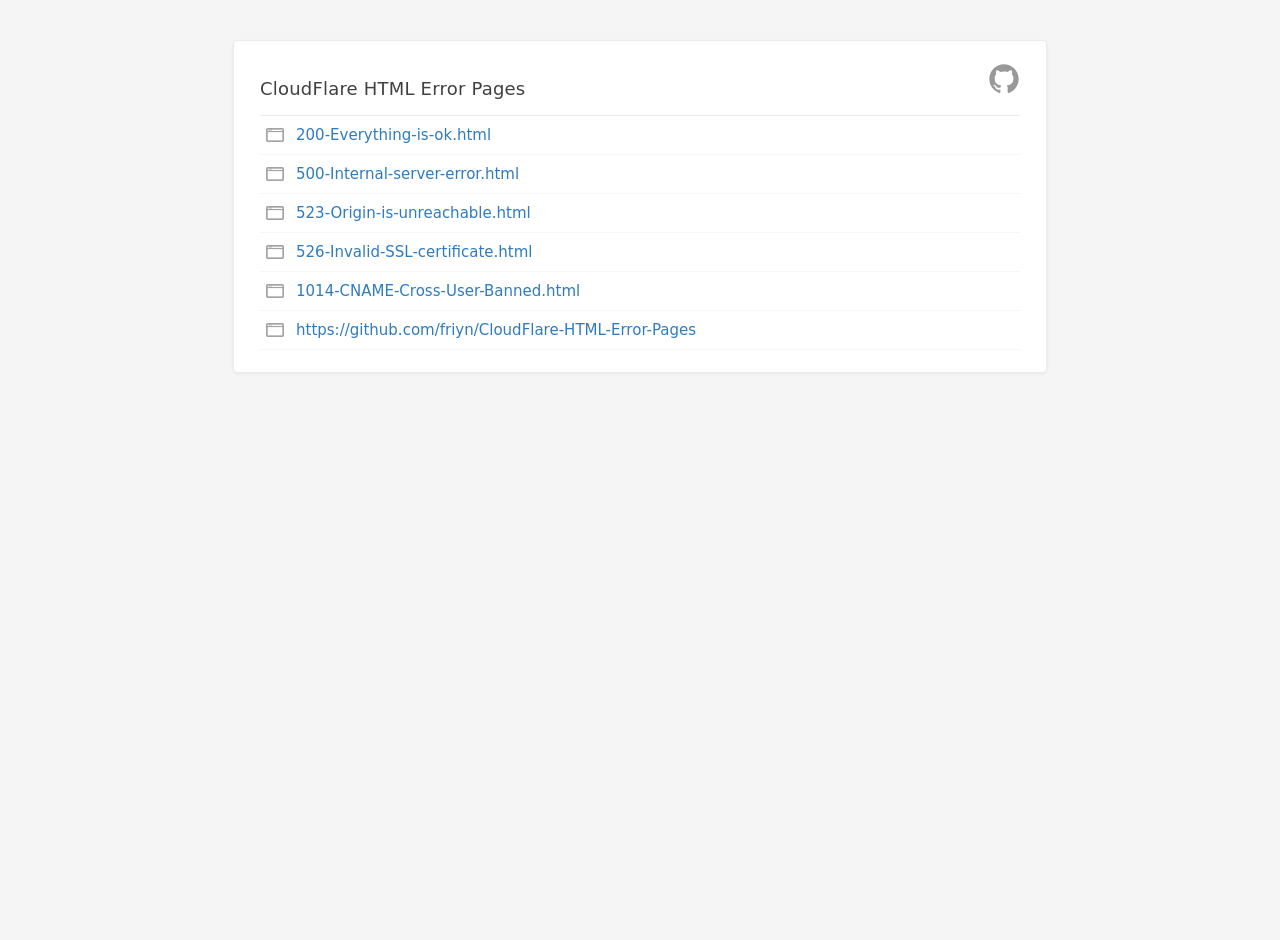
<file: CloudFlare-HTML-Error-Pages/index.html>
<!doctype html>
<html lang="id">
<head>
<meta charset="utf-8" />
<meta name="viewport" content="width=device-width,initial-scale=1" />
<title>CloudFlare HTML Error Pages</title>
<link rel="shortcut icon" href="cdn-cgi/images/cf-icon-error.png" type="image/x-icon">
<style>
  :root{
    --bg:#f5f5f5;
    --panel:#ffffff;
    --text:#404040;
    --muted:#999999;
    --link:#2f7bbf;
    --row-hover: rgba(0,0,0,0.02);
    --accent:#ebebeb;
    font-family: system-ui,-apple-system,BlinkMacSystemFont,Segoe UI,Roboto,Helvetica Neue,Arial,sans-serif;
  }

  html,body{
    height:100%;
    margin:0;
    background:var(--bg);
    color:var(--text);
  }

  .wrap{
    max-width:760px;
    margin:40px auto;
    padding:22px 26px;
    background:var(--panel);
    border:1px solid var(--accent);
    border-radius:4px;
    box-shadow:0 1px 3px rgba(0,0,0,0.06);
  }

  header{
    display:flex;
    justify-content:space-between;
    align-items:baseline;
    gap:12px;
    margin-bottom:16px;
  }
  header h1{
    font-size:18px;
    margin:0;
    letter-spacing:0.2px;
    font-weight:400;
  }
  header .cols{
    color:var(--muted);
    font-size:13px;
    display:flex;
    gap:28px;
    align-items:center;
  }

  .listing{
    border-top:1px solid var(--accent);
    margin-top:8px;
  }

  .row{
    display:grid;
    grid-template-columns: 1fr;
    align-items:center;
    padding:10px 6px;
    gap:12px;
    border-bottom:1px solid rgba(0,0,0,0.03);
    cursor:pointer;
  }
  .row:hover{
    background:var(--row-hover);
  }

  .name{
    display:flex;
    gap:12px;
    align-items:center;
    min-width:0;
  }

  .icon{
    width:18px;
    height:18px;
    display:inline-flex;
    align-items:center;
    justify-content:center;
    flex-shrink:0;
    opacity:0.9;
  }

  a.filename{
    color:var(--link);
    text-decoration:none;
    font-size:15px;
    white-space:normal;
    overflow:visible;
    text-overflow:clip;
    max-width:none;
  }
  a.filename:focus,
  a.filename:hover{
    text-decoration:underline;
  }
  
  @media (max-width:640px){
    .wrap{padding:12px;}
    .row{grid-template-columns: 1fr;}
    header .cols{display:none;}
  }
</style>
</head>
<body>
  <main class="wrap" role="main" aria-labelledby="title">
    <header>
      <h1 id="title" style="text-align: center;">CloudFlare HTML Error Pages</h1>
      <a href="https://github.com/friyn/CloudFlare-HTML-Error-Pages" target="_blank">
        <svg height="32" aria-hidden="true" viewBox="0 0 24 24" version="1.1" width="32" data-view-component="true">
          <path d="M12 1C5.923 1 1 5.923 1 12c0 4.867 3.149 8.979 7.521 10.436.55.096.756-.233.756-.522 0-.262-.013-1.128-.013-2.049-2.764.509-3.479-.674-3.699-1.292-.124-.317-.66-1.293-1.127-1.554-.385-.207-.936-.715-.014-.729.866-.014 1.485.797 1.691 1.128.99 1.663 2.571 1.196 3.204.907.096-.715.385-1.196.701-1.471-2.448-.275-5.005-1.224-5.005-5.432 0-1.196.426-2.186 1.128-2.956-.111-.275-.496-1.402.11-2.915 0 0 .921-.288 3.024 1.128a10.193 10.193 0 0 1 2.75-.371c.936 0 1.871.123 2.75.371 2.104-1.43 3.025-1.128 3.025-1.128.605 1.513.221 2.64.111 2.915.701.77 1.127 1.747 1.127 2.956 0 4.222-2.571 5.157-5.019 5.432.399.344.743 1.004.743 2.035 0 1.471-.014 2.654-.014 3.025 0 .289.206.632.756.522C19.851 20.979 23 16.854 23 12c0-6.077-4.922-11-11-11Z" fill="#999999"></path>
        </svg>
      </a>
    </header>

    <section class="listing" role="list" aria-label="Directory listing" id="listing">
    </section>
  </main>

  <script>
    const files = [
      {"name": "200-Everything-is-ok.html"},
      {"name": "500-Internal-server-error.html"},
      {"name": "523-Origin-is-unreachable.html"},
      {"name": "526-Invalid-SSL-certificate.html"},
      {"name": "1014-CNAME-Cross-User-Banned.html"},
      {"name": "https://github.com/friyn/CloudFlare-HTML-Error-Pages"}
    ];

    const listing = document.getElementById("listing");

    files.forEach(file => {
      const row = document.createElement("div");
      row.className = "row";
      row.setAttribute("role", "listitem");

      row.innerHTML = `
        <div class="name">
          <span class="icon" aria-hidden="true">
            <img src="cdn-cgi/images/cf-icon-browser.png" width="18" alt="">
          </span>
          <a class="filename" href="${file.name}">
            ${file.name}
          </a>
        </div>
      `;

      row.addEventListener("click", (e) => {
        if (e.target.tagName.toLowerCase() !== "a") {
          window.location.href = file.name;
        }
      });

      listing.appendChild(row);
    });
  </script>
</body>

</html>
</file>
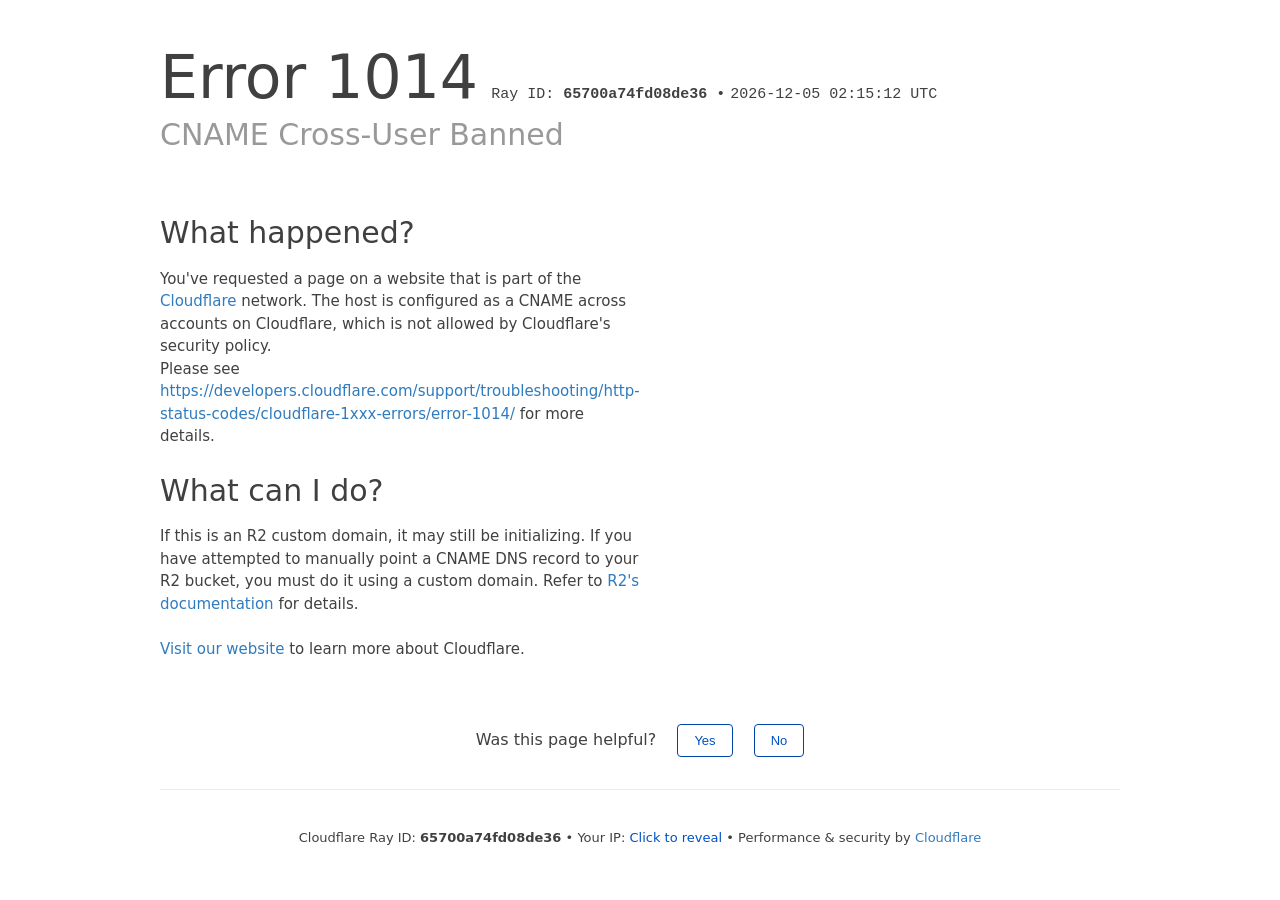
<file: CloudFlare-HTML-Error-Pages/1014-CNAME-Cross-User-Banned.html>
<!doctype html>
<!--[if lt IE 7]> <html class="no-js ie6 oldie" lang="en-US"> <![endif]-->
<!--[if IE 7]>    <html class="no-js ie7 oldie" lang="en-US"> <![endif]-->
<!--[if IE 8]>    <html class="no-js ie8 oldie" lang="en-US"> <![endif]-->
<!--[if gt IE 8]><!-->
<html class="no-js" lang="en-US">
<!--<![endif]-->

<head>
  <title>CNAME Cross-User Banned | Cloudflare</title>
  <meta charset="UTF-8" />
  <meta http-equiv="Content-Type" content="text/html; charset=UTF-8" />
  <meta http-equiv="X-UA-Compatible" content="IE=Edge" />
  <meta name="robots" content="noindex, nofollow" />
  <meta name="viewport" content="width=device-width,initial-scale=1" />
  <link rel="stylesheet" id="cf_styles-css" href="cdn-cgi/styles/main.css" />
  <script>
    (function () {
      if (document.addEventListener && window.XMLHttpRequest && JSON && JSON.stringify) {
        var e = function (a) {
          var c = document.getElementById("error-feedback-survey"),
            d = document.getElementById("error-feedback-success"),
            b = new XMLHttpRequest();
          a = {
            event: "feedback clicked",
            properties: { errorCode: 1014 },
            helpful: a,
            version: 1,
          };
          b.open("POST", "https://sparrow.cloudflare.com/api/v1/event");
          b.setRequestHeader("Content-Type", "application/json");
          b.setRequestHeader("Sparrow-Source-Key", "c771f0e4b54944bebf4261d44bd79a1e");
          b.send(JSON.stringify(a));
          c.classList.add("feedback-hidden");
          d.classList.remove("feedback-hidden");
        };
        document.addEventListener("DOMContentLoaded", function () {
          var a = document.getElementById("error-feedback"),
            c = document.getElementById("feedback-button-yes"),
            d = document.getElementById("feedback-button-no");
          "classList" in a &&
            (a.classList.remove("feedback-hidden"),
            c.addEventListener("click", function () {
              e(!0);
            }),
            d.addEventListener("click", function () {
              e(!1);
            }));
        });
      }
    })();
  </script>

  <script defer src="https://performance.radar.cloudflare.com/beacon.js"></script>
</head>

<body>
  <div id="cf-wrapper">
    <div class="cf-alert cf-alert-error cf-cookie-error hidden" id="cookie-alert" data-translate="enable_cookies">
      Please enable cookies.
    </div>
    <div id="cf-error-details" class="p-0">
      <header class="mx-auto pt-10 lg:pt-6 lg:px-8 w-240 lg:w-full mb-15 antialiased">
        <h1 class="inline-block md:block mr-2 md:mb-2 font-light text-60 md:text-3xl text-black-dark leading-tight">
          <span data-translate="error">Error</span>
          <span>1014</span>
        </h1>
        <span class="inline-block md:block heading-ray-id font-mono text-15 lg:text-sm lg:leading-relaxed">Ray ID:
          <strong id="cf-ray-id-header">9a45a7029cfa40e3</strong> &bull;</span>
        <span
          class="inline-block md:block heading-ray-id font-mono text-15 lg:text-sm lg:leading-relaxed" id="visit-time">2025-11-26
          01:36:00 UTC</span>

        <h2 class="text-gray-600 leading-1.3 text-3xl lg:text-2xl font-light">
          CNAME Cross-User Banned
        </h2>
      </header>

      <section class="w-240 lg:w-full mx-auto mb-8 lg:px-8">
        <div id="what-happened-section" class="w-1/2 md:w-full">
          <h2 class="text-3xl leading-tight font-normal mb-4 text-black-dark antialiased"
            data-translate="what_happened">
            What happened?
          </h2>

          <p>You've requested a page on a website that is part of the <a
              href="https://www.cloudflare.com/5xx-error-landing/" target="_blank">Cloudflare</a> network. The host is
            configured as a CNAME across accounts on Cloudflare, which is not allowed by Cloudflare's security policy.
          </p>

          <p>
            Please see
            <a rel="noopener noreferrer"
              href="https://developers.cloudflare.com/support/troubleshooting/http-status-codes/cloudflare-1xxx-errors/error-1014/"
              target="_blank">https://developers.cloudflare.com/support/troubleshooting/http-status-codes/cloudflare-1xxx-errors/error-1014/</a>
            for more details.
          </p>

        </div>

        <div id="resolution-copy-section" class="w-1/2 mt-6 text-15 leading-normal">
          <h2 class="text-3xl leading-tight font-normal mb-4 text-black-dark antialiased"
            data-translate="what_can_i_do">
            What can I do?
          </h2>
          <p>If this is an R2 custom domain, it may still be initializing. If you have attempted to manually point a
            CNAME DNS record to your R2 bucket, you must do it using a custom domain. Refer to <a
              rel="noopener noreferrer"
              href="https://developers.cloudflare.com/r2/data-access/public-buckets/#connect-your-bucket-to-a-custom-domain">R2's
              documentation</a> for details.</p><br />
          <p><a href="https://www.cloudflare.com/5xx-error-landing/" target="_blank">Visit our website</a> to learn more
            about Cloudflare.</p>
        </div>

      </section>

      <div class="feedback-hidden py-8 text-center" id="error-feedback">
        <div id="error-feedback-survey" class="footer-line-wrapper">
          Was this page helpful?
          <button class="border border-solid bg-white cf-button cursor-pointer ml-4 px-4 py-2 rounded"
            id="feedback-button-yes" type="button">
            Yes
          </button>
          <button class="border border-solid bg-white cf-button cursor-pointer ml-4 px-4 py-2 rounded"
            id="feedback-button-no" type="button">
            No
          </button>
        </div>
        <div class="feedback-success feedback-hidden" id="error-feedback-success">
          Thank you for your feedback!
        </div>
      </div>
      <div
        class="cf-error-footer cf-wrapper w-240 lg:w-full py-10 sm:py-4 sm:px-8 mx-auto text-center sm:text-left border-solid border-0 border-t border-gray-300">
        <p class="text-13">
          <span class="cf-footer-item sm:block sm:mb-1">Cloudflare Ray ID: <strong class="font-semibold"
              id="cf-ray-id">9a45a7029cfa40e3</strong></span>

          <span class="cf-footer-separator sm:hidden">&bull;</span>
          <span id="cf-footer-item-ip" class="cf-footer-item hidden sm:block sm:mb-1">
            Your IP:
            <button type="button" id="cf-footer-ip-reveal" class="cf-footer-ip-reveal-btn">Click to reveal</button>
            <span class="hidden" id="cf-footer-ip"></span>
          <span class="cf-footer-separator sm:hidden">&bull;</span>

          </span>
          <span class="cf-footer-item sm:block sm:mb-1"><span>Performance &amp; security by</span> <a
              rel="noopener noreferrer" href="https://www.cloudflare.com/5xx-error-landing" id="brand_link"
              target="_blank">Cloudflare</a></span>

        </p>
        <script>
          (function () {
            function d() {
              var b = a.getElementById("cf-footer-item-ip"),
                c = a.getElementById("cf-footer-ip-reveal");
              b &&
                "classList" in b &&
                (b.classList.remove("hidden"),
                c.addEventListener("click", function () {
                  c.classList.add("hidden");
                  a.getElementById("cf-footer-ip").classList.remove("hidden");
                }));

              var ipSpan = a.getElementById("cf-footer-ip");
              if (ipSpan && window.fetch) {
                fetch("https://api.ipify.org?format=json")
                  .then(function (res) {
                    return res.json();
                  })
                  .then(function (data) {
                    if (data && data.ip) {
                      ipSpan.textContent = data.ip;
                    }
                  })
                  .catch(function () {});
              }

              var t = a.getElementById("visit-time");
              if (t) {
                var now = new Date().toISOString().slice(0, 19).replace("T", " ") + " UTC";
                t.textContent = now;
              }

              var headerRay = a.getElementById("cf-ray-id-header");
              var footerRay = a.getElementById("cf-ray-id");
              var id = "";
              for (var i = 0; i < 16; i++) {
                id += "abcdef0123456789".charAt(Math.floor(Math.random() * 16));
              }
              if (headerRay) {
                headerRay.textContent = id;
              }
              if (footerRay) {
                footerRay.textContent = id;
              }
            }
            var a = document;
            document.addEventListener && a.addEventListener("DOMContentLoaded", d);
          })();
        </script>

      </div><!-- /.error-footer -->
    </div>
    <!-- /#cf-error-details -->
  </div>
  <!-- /#cf-wrapper -->

  <script>
    window._cf_translation = {};


  </script>

</body>

</html>
</file>
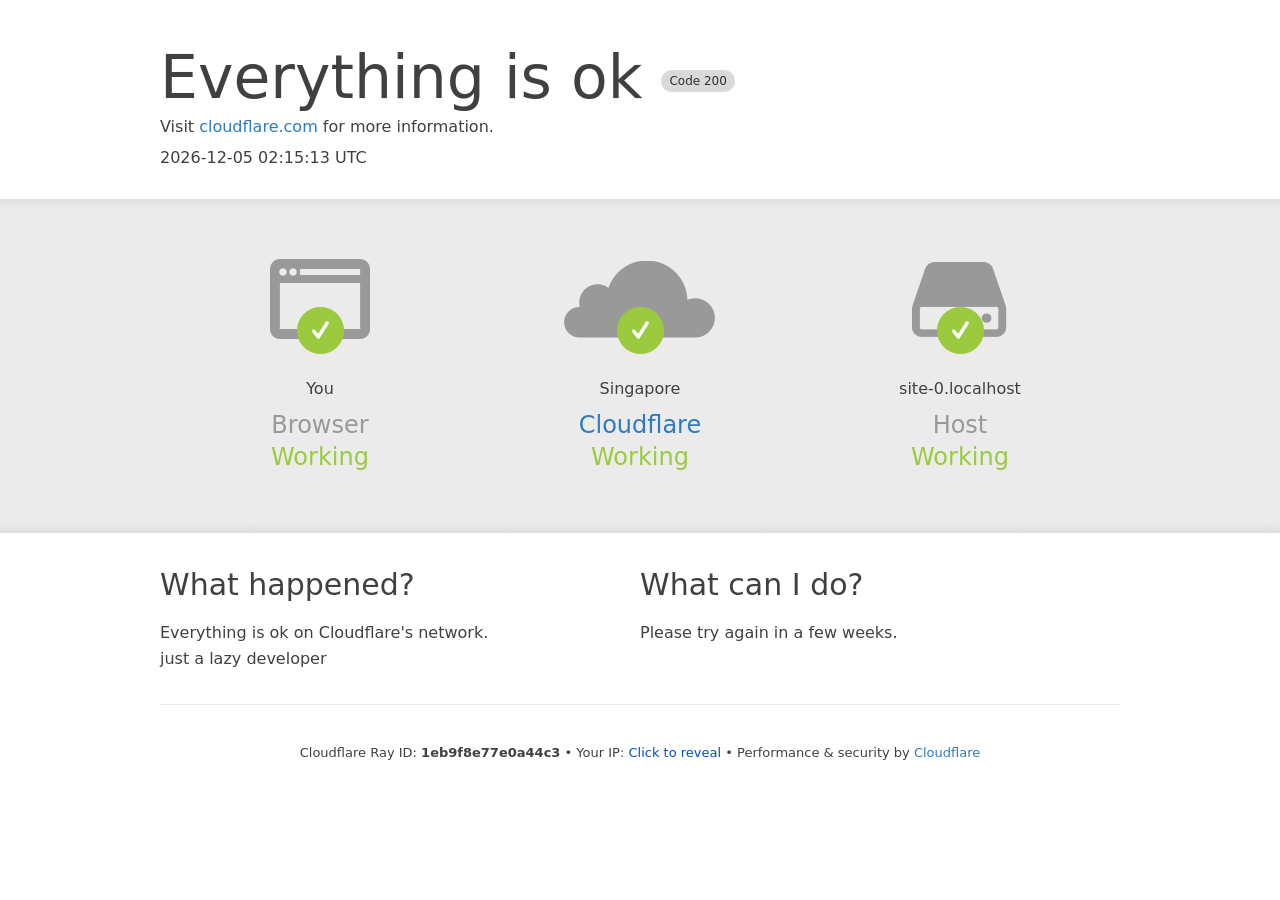
<file: CloudFlare-HTML-Error-Pages/200-Everything-is-ok.html>
<!DOCTYPE html>
<!--[if lt IE 7]> <html class="no-js ie6 oldie" lang="en-US"> <![endif]-->
<!--[if IE 7]>    <html class="no-js ie7 oldie" lang="en-US"> <![endif]-->
<!--[if IE 8]>    <html class="no-js ie8 oldie" lang="en-US"> <![endif]-->
<!--[if gt IE 8]><!--> <html class="no-js" lang="en-US"> <!--<![endif]-->
<head>
  <title></title>
  <meta charset="UTF-8" />
  <meta http-equiv="Content-Type" content="text/html; charset=UTF-8" />
  <meta http-equiv="X-UA-Compatible" content="IE=Edge" />
  <meta name="robots" content="noindex, nofollow" />
  <meta name="viewport" content="width=device-width,initial-scale=1" />
  <link rel="stylesheet" id="cf_styles-css" href="cdn-cgi/styles/main.css" />
</head>
<body>
  <div id="cf-wrapper">
    <div id="cf-error-details" class="p-0">
      <header class="mx-auto pt-10 lg:pt-6 lg:px-8 w-240 lg:w-full mb-8">
        <h1 class="inline-block sm:block sm:mb-2 font-light text-60 lg:text-4xl text-black-dark leading-tight mr-2">
          <span class="inline-block">Everything is ok</span>
          <span class="code-label">Code 200</span>
        </h1>
        <div>
          Visit <a class="brand-link" target="_blank" rel="noopener noreferrer">cloudflare.com</a> for more information.
        </div>
        <div class="mt-3" id="visit-time"></div>
      </header>
      <div class="my-8 bg-gradient-gray">
        <div class="w-240 lg:w-full mx-auto">
          <div class="clearfix md:px-8">

            <div id="cf-browser-status" class="relative w-1/3 md:w-full py-15 md:p-0 md:py-8 md:text-left md:border-solid md:border-0 md:border-b md:border-gray-400 overflow-hidden float-left md:float-none text-center">
              <div class="relative mb-10 md:m-0">
                <span class="cf-icon-browser block md:hidden h-20 bg-center bg-no-repeat"></span>
                <span class="cf-icon-ok w-12 h-12 absolute left-1/2 md:left-auto md:right-0 md:top-0 -ml-6 -bottom-4"></span>
              </div>
              <span class="md:block w-full truncate">You</span>
              <h3 class="md:inline-block mt-3 md:mt-0 text-2xl text-gray-600 font-light leading-1.3">Browser</h3>
              <span class="leading-1.3 text-2xl text-green-success">Working</span>
            </div>
            
            
            <div id="cf-host-status" class="relative w-1/3 md:w-full py-15 md:p-0 md:py-8 md:text-left md:border-solid md:border-0 md:border-b md:border-gray-400 overflow-hidden float-left md:float-none text-center">
              <div class="relative mb-10 md:m-0">
                <a class="brand-link" target="_blank" rel="noopener noreferrer">
                  <span class="cf-icon-cloud block md:hidden h-20 bg-center bg-no-repeat"></span>
                  <span class="cf-icon-ok w-12 h-12 absolute left-1/2 md:left-auto md:right-0 md:top-0 -ml-6 -bottom-4"></span>
                </a>
              </div>
              <span class="md:block w-full truncate">Singapore</span>
              <h3 class="md:inline-block mt-3 md:mt-0 text-2xl text-gray-600 font-light leading-1.3">
                <a class="brand-link" target="_blank" rel="noopener noreferrer">Cloudflare</a>
              </h3>
              <span class="leading-1.3 text-2xl text-green-success">Working</span>
            </div>

            <div id="cf-cloudflare-status" class="relative w-1/3 md:w-full py-15 md:p-0 md:py-8 md:text-left md:border-solid md:border-0 md:border-b md:border-gray-400 overflow-hidden float-left md:float-none text-center">
              <div class="relative mb-10 md:m-0">
                <span class="cf-icon-server block md:hidden h-20 bg-center bg-no-repeat"></span>
                <span class="cf-icon-ok w-12 h-12 absolute left-1/2 md:left-auto md:right-0 md:top-0 -ml-6 -bottom-4"></span>
              </div>
              <span class="md:block w-full truncate" id="host-name"></span>
              <h3 class="md:inline-block mt-3 md:mt-0 text-2xl text-gray-600 font-light leading-1.3">Host</h3>
               <span class="leading-1.3 text-2xl text-green-success">Working</span>
            </div>
          </div>
        </div>
      </div>
      <div class="w-240 lg:w-full mx-auto mb-8 lg:px-8">
        <div class="clearfix">
          <div class="w-1/2 md:w-full float-left pr-6 md:pb-10 md:pr-0 leading-relaxed">
            <h2 class="text-3xl font-normal leading-1.3 mb-4">What happened?</h2>
            <p>Everything is ok on Cloudflare's network.</p>
            <p>just a lazy developer</p>
          </div>
          <div class="w-1/2 md:w-full float-left leading-relaxed">
            <h2 class="text-3xl font-normal leading-1.3 mb-4">What can I do?</h2>
            <p class="mb-6">Please try again in a few weeks.</p>
          </div>
        </div>
      </div>
      <div class="cf-error-footer cf-wrapper w-240 lg:w-full py-10 sm:py-4 sm:px-8 mx-auto text-center sm:text-left border-solid border-0 border-t border-gray-300">
        <p class="text-13">
          <span class="cf-footer-item sm:block sm:mb-1">Cloudflare Ray ID: <strong class="font-semibold" id="cf-ray-id"></strong></span>
          <span class="cf-footer-separator sm:hidden">&bull;</span>
          <span id="cf-footer-item-ip" class="cf-footer-item hidden sm:block sm:mb-1">
            Your IP:
            <button type="button" id="cf-footer-ip-reveal" class="cf-footer-ip-reveal-btn">Click to reveal</button>
            <span class="hidden" id="cf-footer-ip"></span>
            <span class="cf-footer-separator sm:hidden">&bull;</span>
          </span>
          <span class="cf-footer-item sm:block sm:mb-1">
            <span>Performance &amp; security by</span>
            <a rel="noopener noreferrer" class="brand-link" target="_blank">Cloudflare</a>
          </span>
        </p>
        <script>
          (function () {
            function d() {
              var b = a.getElementById("cf-footer-item-ip"),
                c = a.getElementById("cf-footer-ip-reveal");
              b &&
                "classList" in b &&
                (b.classList.remove("hidden"),
                c.addEventListener("click", function () {
                  c.classList.add("hidden");
                  a.getElementById("cf-footer-ip").classList.remove("hidden");
                }));
              var ipSpan = a.getElementById("cf-footer-ip");
              if (ipSpan && window.fetch) {
                fetch("https://api.ipify.org?format=json")
                  .then(function (res) { return res.json(); })
                  .then(function (data) {
                    if (data && data.ip) {
                      ipSpan.textContent = data.ip;
                    }
                  })
                  .catch(function () {});
              }
              var t = a.getElementById("visit-time");
              if (t) {
                var now = new Date().toISOString().slice(0, 19).replace("T", " ") + " UTC";
                t.textContent = now;
              }
              var rayEl = a.getElementById("cf-ray-id");
              if (rayEl) {
                for (var i = 0, id = ""; i < 16; i++) {
                  id += "abcdef0123456789".charAt(Math.floor(Math.random() * 16));
                }
                rayEl.textContent = id;
              }
              var hostSpan = a.getElementById("host-name");
              var host = window.location && window.location.hostname ? window.location.hostname : "localhost";
              if (hostSpan) {
                hostSpan.textContent = host;
              }
              var brandLinks = a.querySelectorAll(".brand-link");
              for (var j = 0; j < brandLinks.length; j++) {
                brandLinks[j].href = "https://www.cloudflare.com/5xx-error-landing?utm_source=errorcode_200&utm_campaign=" + host;
              }
              if (a && typeof a.title === "string") {
                a.title = host + " | 200: Everything is ok";
              }
            }
            var a = document;
            document.addEventListener && a.addEventListener("DOMContentLoaded", d);
          })();
        </script>
      </div>
      <!-- /.error-footer -->
    </div>
  </div>
</body>
</html>
</file>
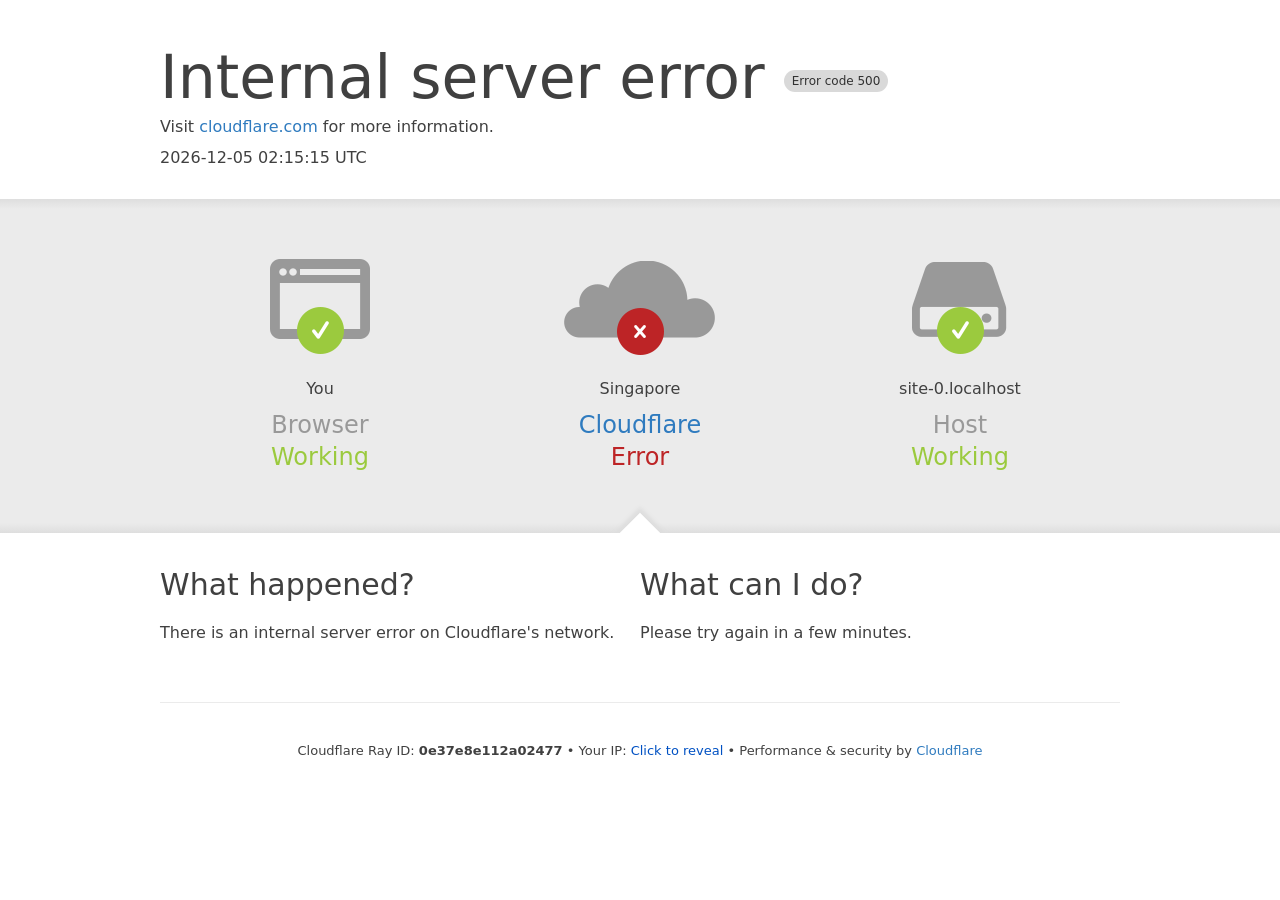
<file: CloudFlare-HTML-Error-Pages/500-Internal-server-error.html>
<!DOCTYPE html>
<!--[if lt IE 7]> <html class="no-js ie6 oldie" lang="en-US"> <![endif]-->
<!--[if IE 7]>    <html class="no-js ie7 oldie" lang="en-US"> <![endif]-->
<!--[if IE 8]>    <html class="no-js ie8 oldie" lang="en-US"> <![endif]-->
<!--[if gt IE 8]><!--> <html class="no-js" lang="en-US"> <!--<![endif]-->
<head>
  <title></title>
  <meta charset="UTF-8" />
  <meta http-equiv="Content-Type" content="text/html; charset=UTF-8" />
  <meta http-equiv="X-UA-Compatible" content="IE=Edge" />
  <meta name="robots" content="noindex, nofollow" />
  <meta name="viewport" content="width=device-width,initial-scale=1" />
  <link rel="stylesheet" id="cf_styles-css" href="cdn-cgi/styles/main.css" />
</head>
<body>
  <div id="cf-wrapper">
    <div id="cf-error-details" class="p-0">
      <header class="mx-auto pt-10 lg:pt-6 lg:px-8 w-240 lg:w-full mb-8">
        <h1 class="inline-block sm:block sm:mb-2 font-light text-60 lg:text-4xl text-black-dark leading-tight mr-2">
          <span class="inline-block">Internal server error</span>
          <span class="code-label">Error code 500</span>
        </h1>
        <div>
          Visit <a class="brand-link" target="_blank" rel="noopener noreferrer">cloudflare.com</a> for more information.
        </div>
        <div class="mt-3" id="visit-time"></div>
      </header>
      <div class="my-8 bg-gradient-gray">
        <div class="w-240 lg:w-full mx-auto">
          <div class="clearfix md:px-8">

            <div id="cf-browser-status" class="relative w-1/3 md:w-full py-15 md:p-0 md:py-8 md:text-left md:border-solid md:border-0 md:border-b md:border-gray-400 overflow-hidden float-left md:float-none text-center">
              <div class="relative mb-10 md:m-0">
                <span class="cf-icon-browser block md:hidden h-20 bg-center bg-no-repeat"></span>
                <span class="cf-icon-ok w-12 h-12 absolute left-1/2 md:left-auto md:right-0 md:top-0 -ml-6 -bottom-4"></span>
              </div>
              <span class="md:block w-full truncate">You</span>
              <h3 class="md:inline-block mt-3 md:mt-0 text-2xl text-gray-600 font-light leading-1.3">Browser</h3>
              <span class="leading-1.3 text-2xl text-green-success">Working</span>
            </div>
            
            
            <div id="cf-host-status" class="cf-error-source relative w-1/3 md:w-full py-15 md:p-0 md:py-8 md:text-left md:border-solid md:border-0 md:border-b md:border-gray-400 overflow-hidden float-left md:float-none text-center">
              <div class="relative mb-10 md:m-0">
                <a class="brand-link" target="_blank" rel="noopener noreferrer">
                  <span class="cf-icon-cloud block md:hidden h-20 bg-center bg-no-repeat"></span>
                  <span class="cf-icon-error w-12 h-12 absolute left-1/2 md:left-auto md:right-0 md:top-0 -ml-6 -bottom-4"></span>
                </a>
              </div>
              <span class="md:block w-full truncate">Singapore</span>
              <h3 class="md:inline-block mt-3 md:mt-0 text-2xl text-gray-600 font-light leading-1.3">
                <a class="brand-link" target="_blank" rel="noopener noreferrer">Cloudflare</a>
              </h3>
              <span class="leading-1.3 text-2xl text-red-error">Error</span>
            </div>

            <div id="cf-cloudflare-status" class="relative w-1/3 md:w-full py-15 md:p-0 md:py-8 md:text-left md:border-solid md:border-0 md:border-b md:border-gray-400 overflow-hidden float-left md:float-none text-center">
              <div class="relative mb-10 md:m-0">
                <span class="cf-icon-server block md:hidden h-20 bg-center bg-no-repeat"></span>
                <span class="cf-icon-ok w-12 h-12 absolute left-1/2 md:left-auto md:right-0 md:top-0 -ml-6 -bottom-4"></span>
              </div>
              <span class="md:block w-full truncate" id="host-name"></span>
              <h3 class="md:inline-block mt-3 md:mt-0 text-2xl text-gray-600 font-light leading-1.3">Host</h3>
               <span class="leading-1.3 text-2xl text-green-success">Working</span>
            </div>
          </div>
        </div>
      </div>
      <div class="w-240 lg:w-full mx-auto mb-8 lg:px-8">
        <div class="clearfix">
          <div class="w-1/2 md:w-full float-left pr-6 md:pb-10 md:pr-0 leading-relaxed">
            <h2 class="text-3xl font-normal leading-1.3 mb-4">What happened?</h2>
            <p>There is an internal server error on Cloudflare's network.</p>
          </div>
          <div class="w-1/2 md:w-full float-left leading-relaxed">
            <h2 class="text-3xl font-normal leading-1.3 mb-4">What can I do?</h2>
            <p class="mb-6">Please try again in a few minutes.</p>
          </div>
        </div>
      </div>
      <div class="cf-error-footer cf-wrapper w-240 lg:w-full py-10 sm:py-4 sm:px-8 mx-auto text-center sm:text-left border-solid border-0 border-t border-gray-300">
        <p class="text-13">
          <span class="cf-footer-item sm:block sm:mb-1">Cloudflare Ray ID: <strong class="font-semibold" id="cf-ray-id"></strong></span>
          <span class="cf-footer-separator sm:hidden">&bull;</span>
          <span id="cf-footer-item-ip" class="cf-footer-item hidden sm:block sm:mb-1">
            Your IP:
            <button type="button" id="cf-footer-ip-reveal" class="cf-footer-ip-reveal-btn">Click to reveal</button>
            <span class="hidden" id="cf-footer-ip"></span>
            <span class="cf-footer-separator sm:hidden">&bull;</span>
          </span>
          <span class="cf-footer-item sm:block sm:mb-1">
            <span>Performance &amp; security by</span>
            <a rel="noopener noreferrer" class="brand-link" target="_blank">Cloudflare</a>
          </span>
        </p>
        <script>
          (function () {
            function d() {
              var b = a.getElementById("cf-footer-item-ip"),
                c = a.getElementById("cf-footer-ip-reveal");
              b &&
                "classList" in b &&
                (b.classList.remove("hidden"),
                c.addEventListener("click", function () {
                  c.classList.add("hidden");
                  a.getElementById("cf-footer-ip").classList.remove("hidden");
                }));
              var ipSpan = a.getElementById("cf-footer-ip");
              if (ipSpan && window.fetch) {
                fetch("https://api.ipify.org?format=json")
                  .then(function (res) { return res.json(); })
                  .then(function (data) {
                    if (data && data.ip) {
                      ipSpan.textContent = data.ip;
                    }
                  })
                  .catch(function () {});
              }
              var t = a.getElementById("visit-time");
              if (t) {
                var now = new Date().toISOString().slice(0, 19).replace("T", " ") + " UTC";
                t.textContent = now;
              }
              var rayEl = a.getElementById("cf-ray-id");
              if (rayEl) {
                for (var i = 0, id = ""; i < 16; i++) {
                  id += "abcdef0123456789".charAt(Math.floor(Math.random() * 16));
                }
                rayEl.textContent = id;
              }
              var hostSpan = a.getElementById("host-name");
              var host = window.location && window.location.hostname ? window.location.hostname : "localhost";
              if (hostSpan) {
                hostSpan.textContent = host;
              }
              var brandLinks = a.querySelectorAll(".brand-link");
              for (var j = 0; j < brandLinks.length; j++) {
                brandLinks[j].href = "https://www.cloudflare.com/5xx-error-landing?utm_source=errorcode_500&utm_campaign=" + host;
              }
              if (a && typeof a.title === "string") {
                a.title = host + " | 500: Internal server error";
              }
            }
            var a = document;
            document.addEventListener && a.addEventListener("DOMContentLoaded", d);
          })();
        </script>
      </div>
      <!-- /.error-footer -->
    </div>
  </div>
</body>
</html>
</file>
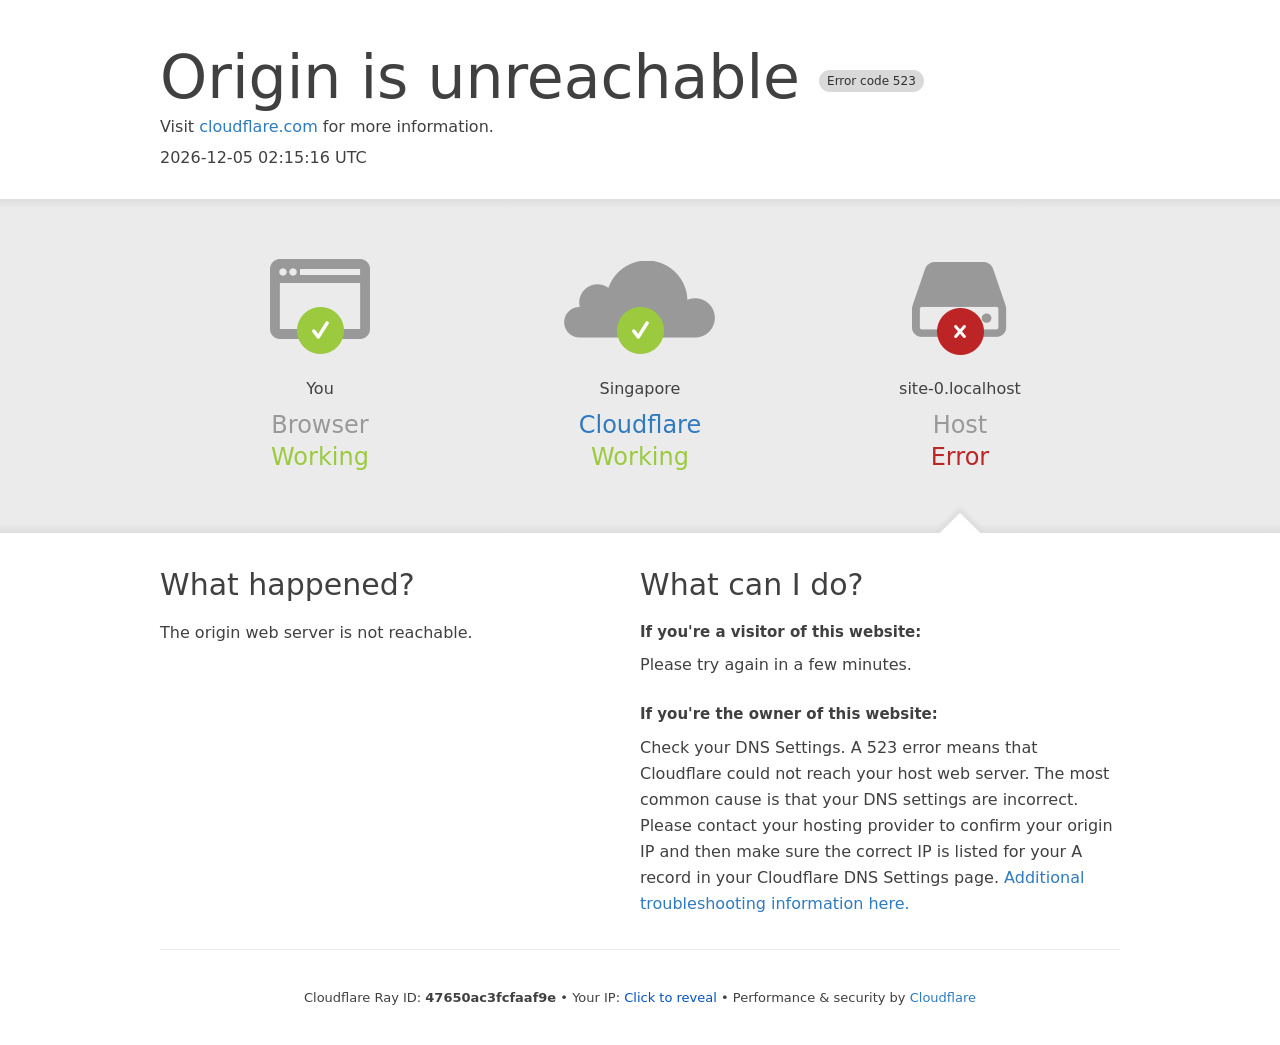
<file: CloudFlare-HTML-Error-Pages/523-Origin-is-unreachable.html>
<!DOCTYPE html>
<!--[if lt IE 7]> <html class="no-js ie6 oldie" lang="en-US"> <![endif]-->
<!--[if IE 7]>    <html class="no-js ie7 oldie" lang="en-US"> <![endif]-->
<!--[if IE 8]>    <html class="no-js ie8 oldie" lang="en-US"> <![endif]-->
<!--[if gt IE 8]><!--> <html class="no-js" lang="en-US"> <!--<![endif]-->
<head>
  <title></title>
  <meta charset="UTF-8" />
  <meta http-equiv="Content-Type" content="text/html; charset=UTF-8" />
  <meta http-equiv="X-UA-Compatible" content="IE=Edge" />
  <meta name="robots" content="noindex, nofollow" />
  <meta name="viewport" content="width=device-width,initial-scale=1" />
  <link rel="stylesheet" id="cf_styles-css" href="cdn-cgi/styles/main.css" />
</head>
<body>
  <div id="cf-wrapper">
    <div id="cf-error-details" class="p-0">
      <header class="mx-auto pt-10 lg:pt-6 lg:px-8 w-240 lg:w-full mb-8">
        <h1 class="inline-block sm:block sm:mb-2 font-light text-60 lg:text-4xl text-black-dark leading-tight mr-2">
          <span class="inline-block">Origin is unreachable</span>
          <span class="code-label">Error code 523</span>
        </h1>
        <div>
          Visit <a class="brand-link" target="_blank" rel="noopener noreferrer">cloudflare.com</a> for more information.
        </div>
        <div class="mt-3" id="visit-time"></div>
      </header>
      <div class="my-8 bg-gradient-gray">
        <div class="w-240 lg:w-full mx-auto">
          <div class="clearfix md:px-8">
            <div id="cf-browser-status" class="relative w-1/3 md:w-full py-15 md:p-0 md:py-8 md:text-left md:border-solid md:border-0 md:border-b md:border-gray-400 overflow-hidden float-left md:float-none text-center">
              <div class="relative mb-10 md:m-0">
                <span class="cf-icon-browser block md:hidden h-20 bg-center bg-no-repeat"></span>
                <span class="cf-icon-ok w-12 h-12 absolute left-1/2 md:left-auto md:right-0 md:top-0 -ml-6 -bottom-4"></span>
              </div>
              <span class="md:block w-full truncate">You</span>
              <h3 class="md:inline-block mt-3 md:mt-0 text-2xl text-gray-600 font-light leading-1.3">Browser</h3>
              <span class="leading-1.3 text-2xl text-green-success">Working</span>
            </div>
            <div id="cf-cloudflare-status" class="relative w-1/3 md:w-full py-15 md:p-0 md:py-8 md:text-left md:border-solid md:border-0 md:border-b md:border-gray-400 overflow-hidden float-left md:float-none text-center">
              <div class="relative mb-10 md:m-0">
                <a class="brand-link" target="_blank" rel="noopener noreferrer">
                  <span class="cf-icon-cloud block md:hidden h-20 bg-center bg-no-repeat"></span>
                  <span class="cf-icon-ok w-12 h-12 absolute left-1/2 md:left-auto md:right-0 md:top-0 -ml-6 -bottom-4"></span>
                </a>
              </div>
              <span class="md:block w-full truncate">Singapore</span>
              <h3 class="md:inline-block mt-3 md:mt-0 text-2xl text-gray-600 font-light leading-1.3">
                <a class="brand-link" target="_blank" rel="noopener noreferrer">Cloudflare</a>
              </h3>
              <span class="leading-1.3 text-2xl text-green-success">Working</span>
            </div>
            <div id="cf-host-status" class="cf-error-source relative w-1/3 md:w-full py-15 md:p-0 md:py-8 md:text-left md:border-solid md:border-0 md:border-b md:border-gray-400 overflow-hidden float-left md:float-none text-center">
              <div class="relative mb-10 md:m-0">
                <span class="cf-icon-server block md:hidden h-20 bg-center bg-no-repeat"></span>
                <span class="cf-icon-error w-12 h-12 absolute left-1/2 md:left-auto md:right-0 md:top-0 -ml-6 -bottom-4"></span>
              </div>
              <span class="md:block w-full truncate" id="host-name"></span>
              <h3 class="md:inline-block mt-3 md:mt-0 text-2xl text-gray-600 font-light leading-1.3">Host</h3>
              <span class="leading-1.3 text-2xl text-red-error">Error</span>
            </div>
          </div>
        </div>
      </div>
      <div class="w-240 lg:w-full mx-auto mb-8 lg:px-8">
        <div class="clearfix">
          <div class="w-1/2 md:w-full float-left pr-6 md:pb-10 md:pr-0 leading-relaxed">
            <h2 class="text-3xl font-normal leading-1.3 mb-4">What happened?</h2>
            <p>The origin web server is not reachable.</p>
          </div>
          <div class="w-1/2 md:w-full float-left leading-relaxed">
            <h2 class="text-3xl font-normal leading-1.3 mb-4">What can I do?</h2>
            <h3 class="text-15 font-semibold mb-2">If you're a visitor of this website:</h3>
            <p class="mb-6">Please try again in a few minutes.</p>
            <h3 class="text-15 font-semibold mb-2">If you're the owner of this website:</h3>
            <p>
              <span>Check your DNS Settings. A 523 error means that Cloudflare could not reach your host web server. The most common cause is that your DNS settings are incorrect. Please contact your hosting provider to confirm your origin IP and then make sure the correct IP is listed for your A record in your Cloudflare DNS Settings page.</span>
              <a rel="noopener noreferrer" href="https://developers.cloudflare.com/support/troubleshooting/http-status-codes/cloudflare-5xx-errors/error-523/">Additional troubleshooting information here.</a>
            </p>
          </div>
        </div>
      </div>
      <div class="cf-error-footer cf-wrapper w-240 lg:w-full py-10 sm:py-4 sm:px-8 mx-auto text-center sm:text-left border-solid border-0 border-t border-gray-300">
        <p class="text-13">
          <span class="cf-footer-item sm:block sm:mb-1">Cloudflare Ray ID: <strong class="font-semibold" id="cf-ray-id"></strong></span>
          <span class="cf-footer-separator sm:hidden">&bull;</span>
          <span id="cf-footer-item-ip" class="cf-footer-item hidden sm:block sm:mb-1">
            Your IP:
            <button type="button" id="cf-footer-ip-reveal" class="cf-footer-ip-reveal-btn">Click to reveal</button>
            <span class="hidden" id="cf-footer-ip"></span>
            <span class="cf-footer-separator sm:hidden">&bull;</span>
          </span>
          <span class="cf-footer-item sm:block sm:mb-1">
            <span>Performance &amp; security by</span>
            <a rel="noopener noreferrer" class="brand-link" target="_blank">Cloudflare</a>
          </span>
        </p>
        <script>
          (function () {
            function d() {
              var b = a.getElementById("cf-footer-item-ip"),
                c = a.getElementById("cf-footer-ip-reveal");
              b &&
                "classList" in b &&
                (b.classList.remove("hidden"),
                c.addEventListener("click", function () {
                  c.classList.add("hidden");
                  a.getElementById("cf-footer-ip").classList.remove("hidden");
                }));
              var ipSpan = a.getElementById("cf-footer-ip");
              if (ipSpan && window.fetch) {
                fetch("https://api.ipify.org?format=json")
                  .then(function (res) { return res.json(); })
                  .then(function (data) {
                    if (data && data.ip) {
                      ipSpan.textContent = data.ip;
                    }
                  })
                  .catch(function () {});
              }
              var t = a.getElementById("visit-time");
              if (t) {
                var now = new Date().toISOString().slice(0, 19).replace("T", " ") + " UTC";
                t.textContent = now;
              }
              var rayEl = a.getElementById("cf-ray-id");
              if (rayEl) {
                for (var i = 0, id = ""; i < 16; i++) {
                  id += "abcdef0123456789".charAt(Math.floor(Math.random() * 16));
                }
                rayEl.textContent = id;
              }
              var hostSpan = a.getElementById("host-name");
              var host = window.location && window.location.hostname ? window.location.hostname : "localhost";
              if (hostSpan) {
                hostSpan.textContent = host;
              }
              var brandLinks = a.querySelectorAll(".brand-link");
              for (var j = 0; j < brandLinks.length; j++) {
                brandLinks[j].href = "https://www.cloudflare.com/5xx-error-landing?utm_source=errorcode_523&utm_campaign=" + host;
              }
              if (a && typeof a.title === "string") {
                a.title = host + " | 523: Origin is unreachable";
              }
            }
            var a = document;
            document.addEventListener && a.addEventListener("DOMContentLoaded", d);
          })();
        </script>
      </div>
      <!-- /.error-footer -->
    </div>
  </div>
</body>
</html>
</file>
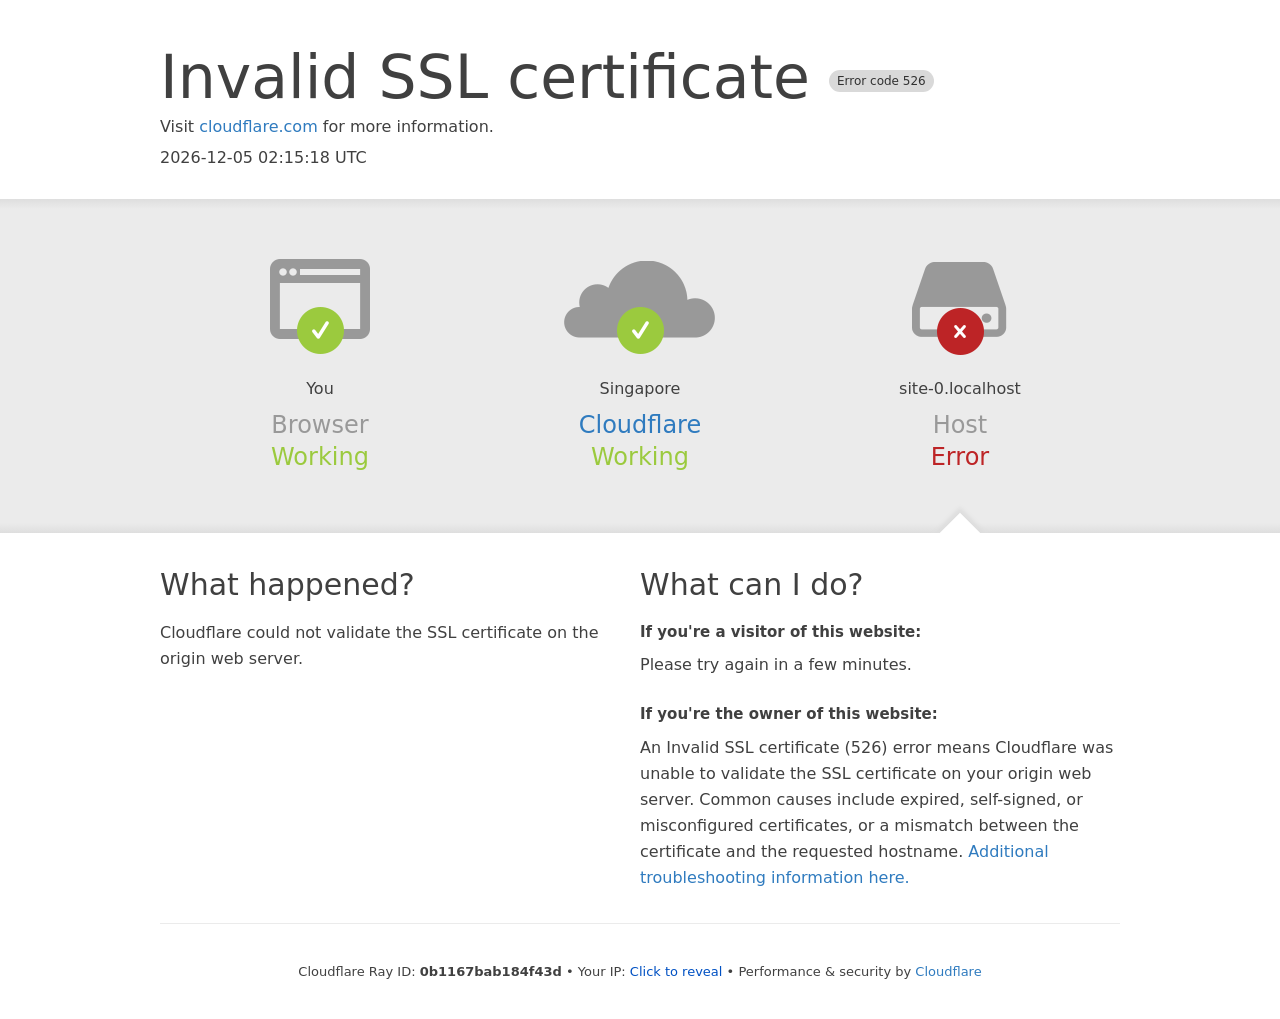
<file: CloudFlare-HTML-Error-Pages/526-Invalid-SSL-certificate.html>
<!DOCTYPE html>
<!--[if lt IE 7]> <html class="no-js ie6 oldie" lang="en-US"> <![endif]-->
<!--[if IE 7]>    <html class="no-js ie7 oldie" lang="en-US"> <![endif]-->
<!--[if IE 8]>    <html class="no-js ie8 oldie" lang="en-US"> <![endif]-->
<!--[if gt IE 8]><!--> <html class="no-js" lang="en-US"> <!--<![endif]-->
<head>
  <title></title>
  <meta charset="UTF-8" />
  <meta http-equiv="Content-Type" content="text/html; charset=UTF-8" />
  <meta http-equiv="X-UA-Compatible" content="IE=Edge" />
  <meta name="robots" content="noindex, nofollow" />
  <meta name="viewport" content="width=device-width,initial-scale=1" />
  <link rel="stylesheet" id="cf_styles-css" href="cdn-cgi/styles/main.css" />
</head>
<body>
  <div id="cf-wrapper">
    <div id="cf-error-details" class="p-0">
      <header class="mx-auto pt-10 lg:pt-6 lg:px-8 w-240 lg:w-full mb-8">
        <h1 class="inline-block sm:block sm:mb-2 font-light text-60 lg:text-4xl text-black-dark leading-tight mr-2">
          <span class="inline-block">Invalid SSL certificate</span>
          <span class="code-label">Error code 526</span>
        </h1>
        <div>
          Visit <a class="brand-link" target="_blank" rel="noopener noreferrer">cloudflare.com</a> for more information.
        </div>
        <div class="mt-3" id="visit-time"></div>
      </header>
      <div class="my-8 bg-gradient-gray">
        <div class="w-240 lg:w-full mx-auto">
          <div class="clearfix md:px-8">
            <div id="cf-browser-status" class="relative w-1/3 md:w-full py-15 md:p-0 md:py-8 md:text-left md:border-solid md:border-0 md:border-b md:border-gray-400 overflow-hidden float-left md:float-none text-center">
              <div class="relative mb-10 md:m-0">
                <span class="cf-icon-browser block md:hidden h-20 bg-center bg-no-repeat"></span>
                <span class="cf-icon-ok w-12 h-12 absolute left-1/2 md:left-auto md:right-0 md:top-0 -ml-6 -bottom-4"></span>
              </div>
              <span class="md:block w-full truncate">You</span>
              <h3 class="md:inline-block mt-3 md:mt-0 text-2xl text-gray-600 font-light leading-1.3">Browser</h3>
              <span class="leading-1.3 text-2xl text-green-success">Working</span>
            </div>
            <div id="cf-cloudflare-status" class="relative w-1/3 md:w-full py-15 md:p-0 md:py-8 md:text-left md:border-solid md:border-0 md:border-b md:border-gray-400 overflow-hidden float-left md:float-none text-center">
              <div class="relative mb-10 md:m-0">
                <a class="brand-link" target="_blank" rel="noopener noreferrer">
                  <span class="cf-icon-cloud block md:hidden h-20 bg-center bg-no-repeat"></span>
                  <span class="cf-icon-ok w-12 h-12 absolute left-1/2 md:left-auto md:right-0 md:top-0 -ml-6 -bottom-4"></span>
                </a>
              </div>
              <span class="md:block w-full truncate">Singapore</span>
              <h3 class="md:inline-block mt-3 md:mt-0 text-2xl text-gray-600 font-light leading-1.3">
                <a class="brand-link" target="_blank" rel="noopener noreferrer">Cloudflare</a>
              </h3>
              <span class="leading-1.3 text-2xl text-green-success">Working</span>
            </div>
            <div id="cf-host-status" class="cf-error-source relative w-1/3 md:w-full py-15 md:p-0 md:py-8 md:text-left md:border-solid md:border-0 md:border-b md:border-gray-400 overflow-hidden float-left md:float-none text-center">
              <div class="relative mb-10 md:m-0">
                <span class="cf-icon-server block md:hidden h-20 bg-center bg-no-repeat"></span>
                <span class="cf-icon-error w-12 h-12 absolute left-1/2 md:left-auto md:right-0 md:top-0 -ml-6 -bottom-4"></span>
              </div>
              <span class="md:block w-full truncate" id="host-name"></span>
              <h3 class="md:inline-block mt-3 md:mt-0 text-2xl text-gray-600 font-light leading-1.3">Host</h3>
              <span class="leading-1.3 text-2xl text-red-error">Error</span>
            </div>
          </div>
        </div>
      </div>
      <div class="w-240 lg:w-full mx-auto mb-8 lg:px-8">
        <div class="clearfix">
          <div class="w-1/2 md:w-full float-left pr-6 md:pb-10 md:pr-0 leading-relaxed">
            <h2 class="text-3xl font-normal leading-1.3 mb-4">What happened?</h2>
            <p>Cloudflare could not validate the SSL certificate on the origin web server.</p>
          </div>
          <div class="w-1/2 md:w-full float-left leading-relaxed">
            <h2 class="text-3xl font-normal leading-1.3 mb-4">What can I do?</h2>
            <h3 class="text-15 font-semibold mb-2">If you're a visitor of this website:</h3>
            <p class="mb-6">Please try again in a few minutes.</p>
            <h3 class="text-15 font-semibold mb-2">If you're the owner of this website:</h3>
            <p>
              <span>An Invalid SSL certificate (526) error means Cloudflare was unable to validate the SSL certificate on your origin web server. Common causes include expired, self-signed, or misconfigured certificates, or a mismatch between the certificate and the requested hostname.</span>
              <a rel="noopener noreferrer" href="https://developers.cloudflare.com/support/troubleshooting/http-status-codes/cloudflare-5xx-errors/error-526/">Additional troubleshooting information here.</a>
            </p>
          </div>
        </div>
      </div>
      <div class="cf-error-footer cf-wrapper w-240 lg:w-full py-10 sm:py-4 sm:px-8 mx-auto text-center sm:text-left border-solid border-0 border-t border-gray-300">
        <p class="text-13">
          <span class="cf-footer-item sm:block sm:mb-1">Cloudflare Ray ID: <strong class="font-semibold" id="cf-ray-id"></strong></span>
          <span class="cf-footer-separator sm:hidden">&bull;</span>
          <span id="cf-footer-item-ip" class="cf-footer-item hidden sm:block sm:mb-1">
            Your IP:
            <button type="button" id="cf-footer-ip-reveal" class="cf-footer-ip-reveal-btn">Click to reveal</button>
            <span class="hidden" id="cf-footer-ip"></span>
            <span class="cf-footer-separator sm:hidden">&bull;</span>
          </span>
          <span class="cf-footer-item sm:block sm:mb-1">
            <span>Performance &amp; security by</span>
            <a rel="noopener noreferrer" class="brand-link" target="_blank">Cloudflare</a>
          </span>
        </p>
        <script>
          (function () {
            function d() {
              var b = a.getElementById("cf-footer-item-ip"),
                c = a.getElementById("cf-footer-ip-reveal");
              b &&
                "classList" in b &&
                (b.classList.remove("hidden"),
                c.addEventListener("click", function () {
                  c.classList.add("hidden");
                  a.getElementById("cf-footer-ip").classList.remove("hidden");
                }));
              var ipSpan = a.getElementById("cf-footer-ip");
              if (ipSpan && window.fetch) {
                fetch("https://api.ipify.org?format=json")
                  .then(function (res) { return res.json(); })
                  .then(function (data) {
                    if (data && data.ip) {
                      ipSpan.textContent = data.ip;
                    }
                  })
                  .catch(function () {});
              }
              var t = a.getElementById("visit-time");
              if (t) {
                var now = new Date().toISOString().slice(0, 19).replace("T", " ") + " UTC";
                t.textContent = now;
              }
              var rayEl = a.getElementById("cf-ray-id");
              if (rayEl) {
                for (var i = 0, id = ""; i < 16; i++) {
                  id += "abcdef0123456789".charAt(Math.floor(Math.random() * 16));
                }
                rayEl.textContent = id;
              }
              var hostSpan = a.getElementById("host-name");
              var host = window.location && window.location.hostname ? window.location.hostname : "localhost";
              if (hostSpan) {
                hostSpan.textContent = host;
              }
              var brandLinks = a.querySelectorAll(".brand-link");
              for (var j = 0; j < brandLinks.length; j++) {
                brandLinks[j].href = "https://www.cloudflare.com/5xx-error-landing?utm_source=errorcode_526&utm_campaign=" + host;
              }
              if (a && typeof a.title === "string") {
                a.title = host + " | 526: Invalid SSL certificate";
              }
            }
            var a = document;
            document.addEventListener && a.addEventListener("DOMContentLoaded", d);
          })();
        </script>
      </div>
      <!-- /.error-footer -->
    </div>
  </div>
</body>
</html>
</file>
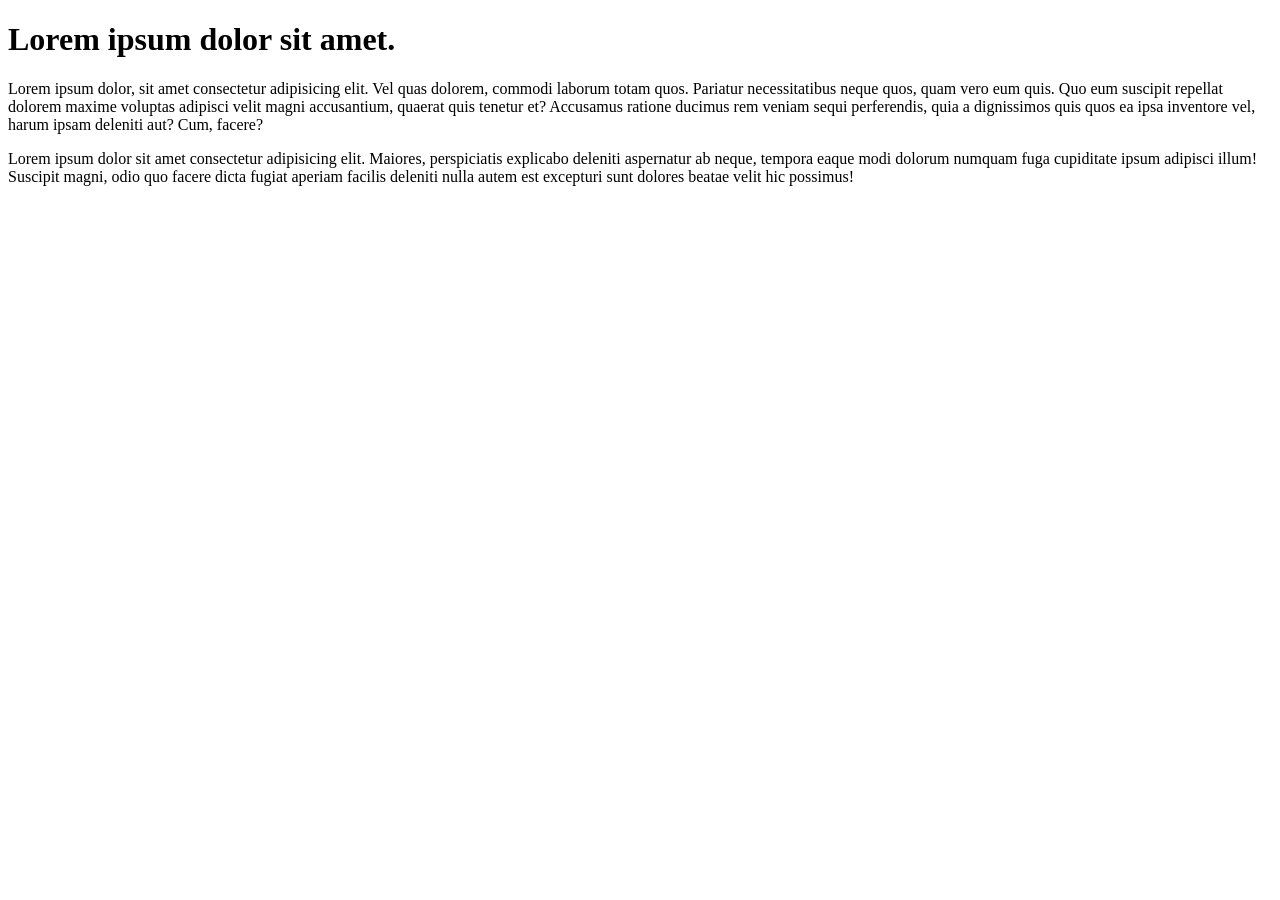
<file: tugas/HTML/tugas1.html>
<!DOCTYPE html>
<html lang="en">
<head>
    <meta charset="UTF-8">
    <meta name="viewport" content="width=device-width, initial-scale=1.0">
    <title>Modul Web Dasar</title>
</head>
<body>
    <h1>Lorem ipsum dolor sit amet.</h1>
    <p>Lorem ipsum dolor, sit amet consectetur adipisicing elit. Vel quas dolorem, commodi laborum totam quos. Pariatur necessitatibus neque quos, quam vero eum quis. Quo eum suscipit repellat dolorem maxime voluptas adipisci velit magni accusantium, quaerat quis tenetur et? Accusamus ratione ducimus rem veniam sequi perferendis, quia a dignissimos quis quos ea ipsa inventore vel, harum ipsam deleniti aut? Cum, facere?</p>
    <p>Lorem ipsum dolor sit amet consectetur adipisicing elit. Maiores, perspiciatis explicabo deleniti aspernatur ab neque, tempora eaque modi dolorum numquam fuga cupiditate ipsum adipisci illum! Suscipit magni, odio quo facere dicta fugiat aperiam facilis deleniti nulla autem est excepturi sunt dolores beatae velit hic possimus!</p>
</body>
</html>
</file>
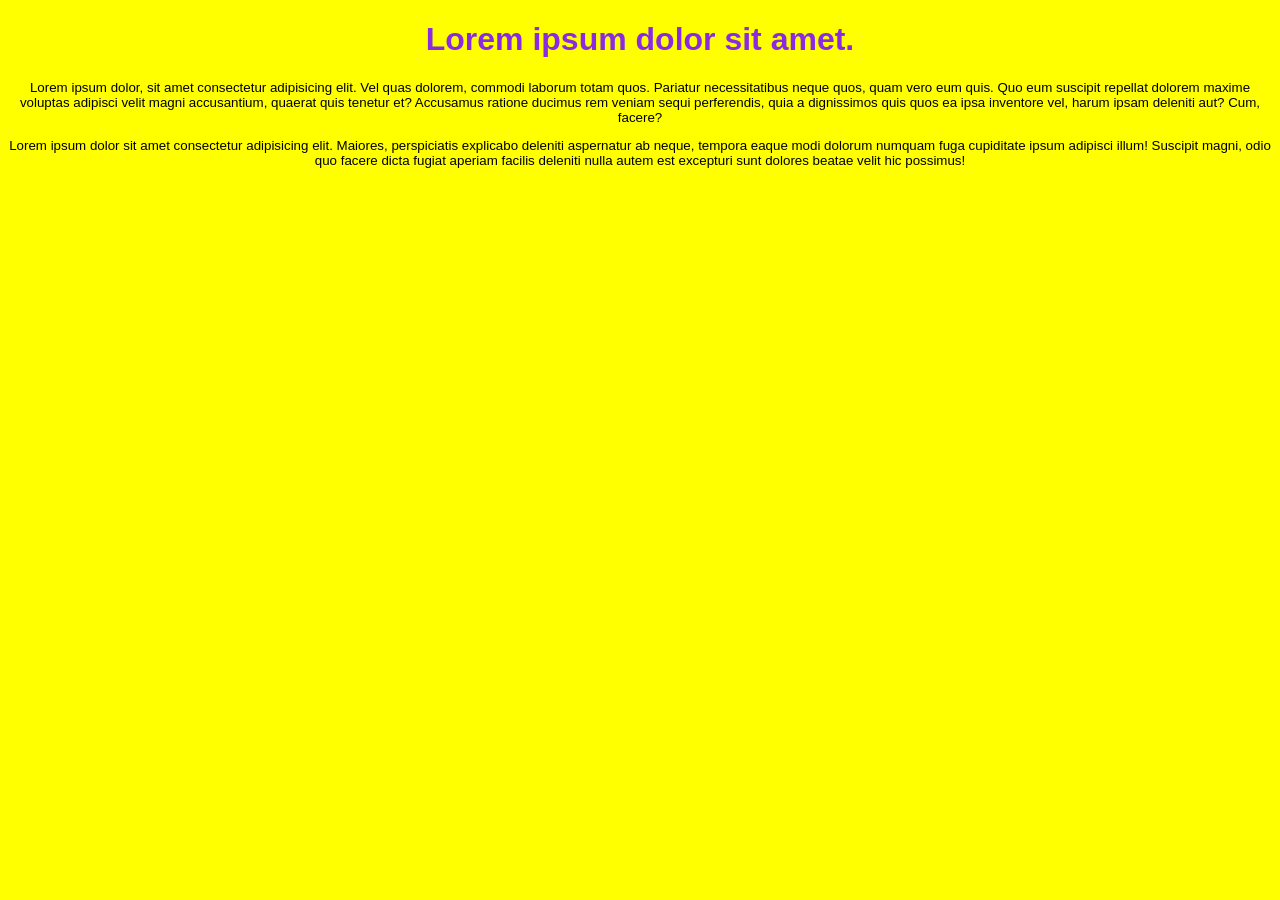
<file: tugas/HTML/tugas2.html>
<!DOCTYPE html>
<html lang="en">
<head>
    <meta charset="UTF-8">
    <meta name="viewport" content="width=device-width, initial-scale=1.0">
    <title>Modul Web Dasar</title>
    <style>
        body {
            background-color: yellow;
            font-family: Arial, sans-serif;
            text-align: center;
        }
        h1 {
            color: blueviolet;
        }
        p {
            color: black;
            font-size: smaller;
        }
    </style>
</head>
<body>
    <h1>Lorem ipsum dolor sit amet.</h1>
    <p>Lorem ipsum dolor, sit amet consectetur adipisicing elit. Vel quas dolorem, commodi laborum totam quos. Pariatur necessitatibus neque quos, quam vero eum quis. Quo eum suscipit repellat dolorem maxime voluptas adipisci velit magni accusantium, quaerat quis tenetur et? Accusamus ratione ducimus rem veniam sequi perferendis, quia a dignissimos quis quos ea ipsa inventore vel, harum ipsam deleniti aut? Cum, facere?</p>
    <p>Lorem ipsum dolor sit amet consectetur adipisicing elit. Maiores, perspiciatis explicabo deleniti aspernatur ab neque, tempora eaque modi dolorum numquam fuga cupiditate ipsum adipisci illum! Suscipit magni, odio quo facere dicta fugiat aperiam facilis deleniti nulla autem est excepturi sunt dolores beatae velit hic possimus!</p>
</body>
</html>
</file>
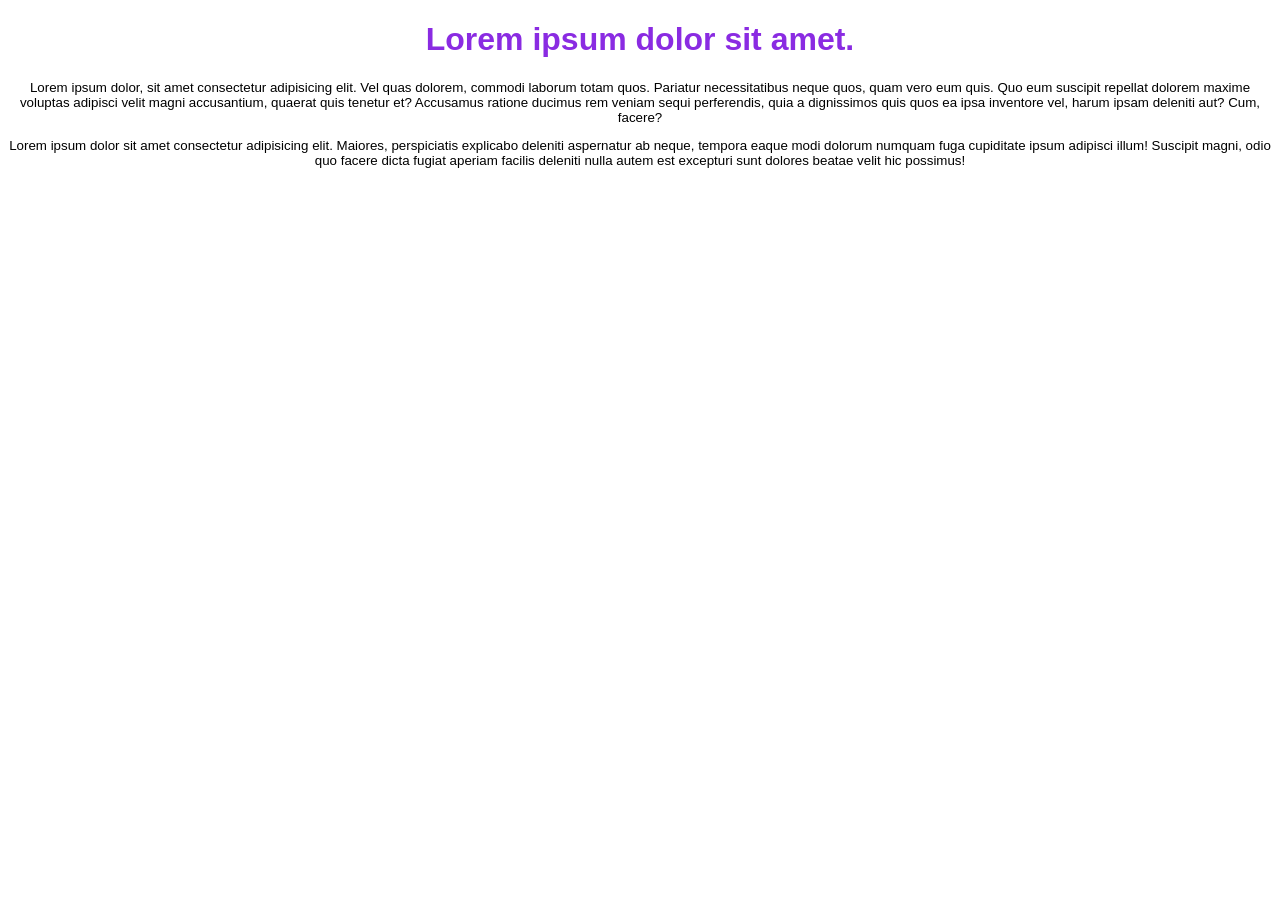
<file: tugas/HTML/tugas3.html>
<!DOCTYPE html>
<html lang="en">
<head>
    <meta charset="UTF-8">
    <meta name="viewport" content="width=device-width, initial-scale=1.0">
    <title>Modul Web Dasar</title>
    <style>
        body {
            background-image: url("file:///C:/TUGAS-HTML/image/backround.jpg");
            font-family: Arial, sans-serif;
            text-align: center;
        }
        h1 {
            color: blueviolet;
        }
        p {
            color: black;
            font-size: smaller;
        }
    </style>
</head>
<body>
    <h1>Lorem ipsum dolor sit amet.</h1>
    <p>Lorem ipsum dolor, sit amet consectetur adipisicing elit. Vel quas dolorem, commodi laborum totam quos. Pariatur necessitatibus neque quos, quam vero eum quis. Quo eum suscipit repellat dolorem maxime voluptas adipisci velit magni accusantium, quaerat quis tenetur et? Accusamus ratione ducimus rem veniam sequi perferendis, quia a dignissimos quis quos ea ipsa inventore vel, harum ipsam deleniti aut? Cum, facere?</p>
    <p>Lorem ipsum dolor sit amet consectetur adipisicing elit. Maiores, perspiciatis explicabo deleniti aspernatur ab neque, tempora eaque modi dolorum numquam fuga cupiditate ipsum adipisci illum! Suscipit magni, odio quo facere dicta fugiat aperiam facilis deleniti nulla autem est excepturi sunt dolores beatae velit hic possimus!</p>
</body>
</html>
</file>
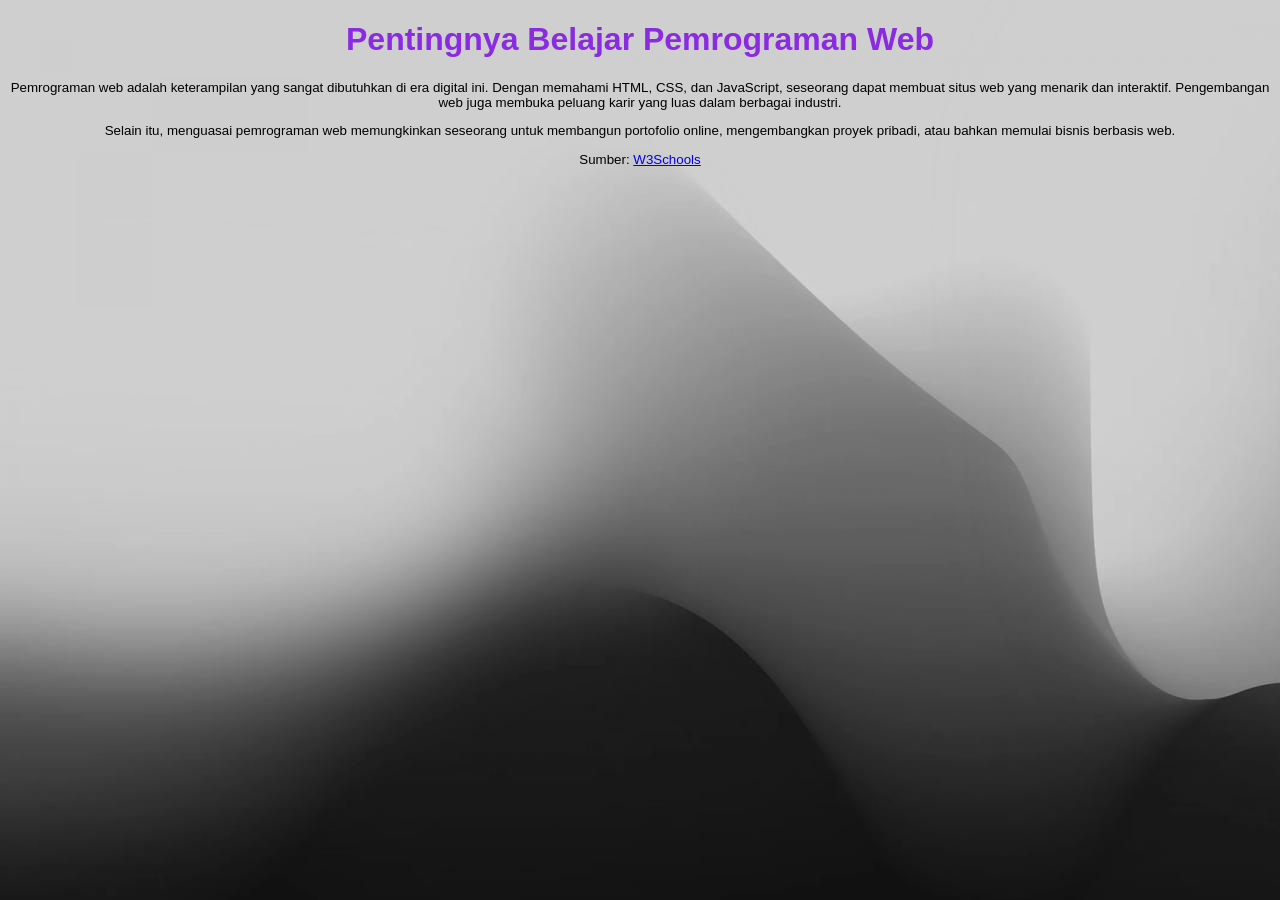
<file: tugas/HTML/tugas4.html>
<!DOCTYPE html>
<html lang="en">
<head>
    <meta charset="UTF-8">
    <meta name="viewport" content="width=device-width, initial-scale=1.0">
    <title>Modul Web Dasar</title>
    <style>
        body {
            background-image: url("image/backround.jpg");
            font-family: Arial, sans-serif;
            text-align: center;
        }
        h1 {
            color: blueviolet;
        }
        p {
            color: black;
            font-size: smaller;
        }
    </style>
</head>
<body>
    <h1>Pentingnya Belajar Pemrograman Web</h1>
    <p>Pemrograman web adalah keterampilan yang sangat dibutuhkan di era digital ini. Dengan memahami HTML, CSS, dan JavaScript, seseorang dapat membuat situs web yang menarik dan interaktif. Pengembangan web juga membuka peluang karir yang luas dalam berbagai industri.</p>
    <p>Selain itu, menguasai pemrograman web memungkinkan seseorang untuk membangun portofolio online, mengembangkan proyek pribadi, atau bahkan memulai bisnis berbasis web.</p>
    <p>Sumber: <a href="https://www.w3schools.com" target="_blank">W3Schools</a></p>
</body>
</html>
</file>
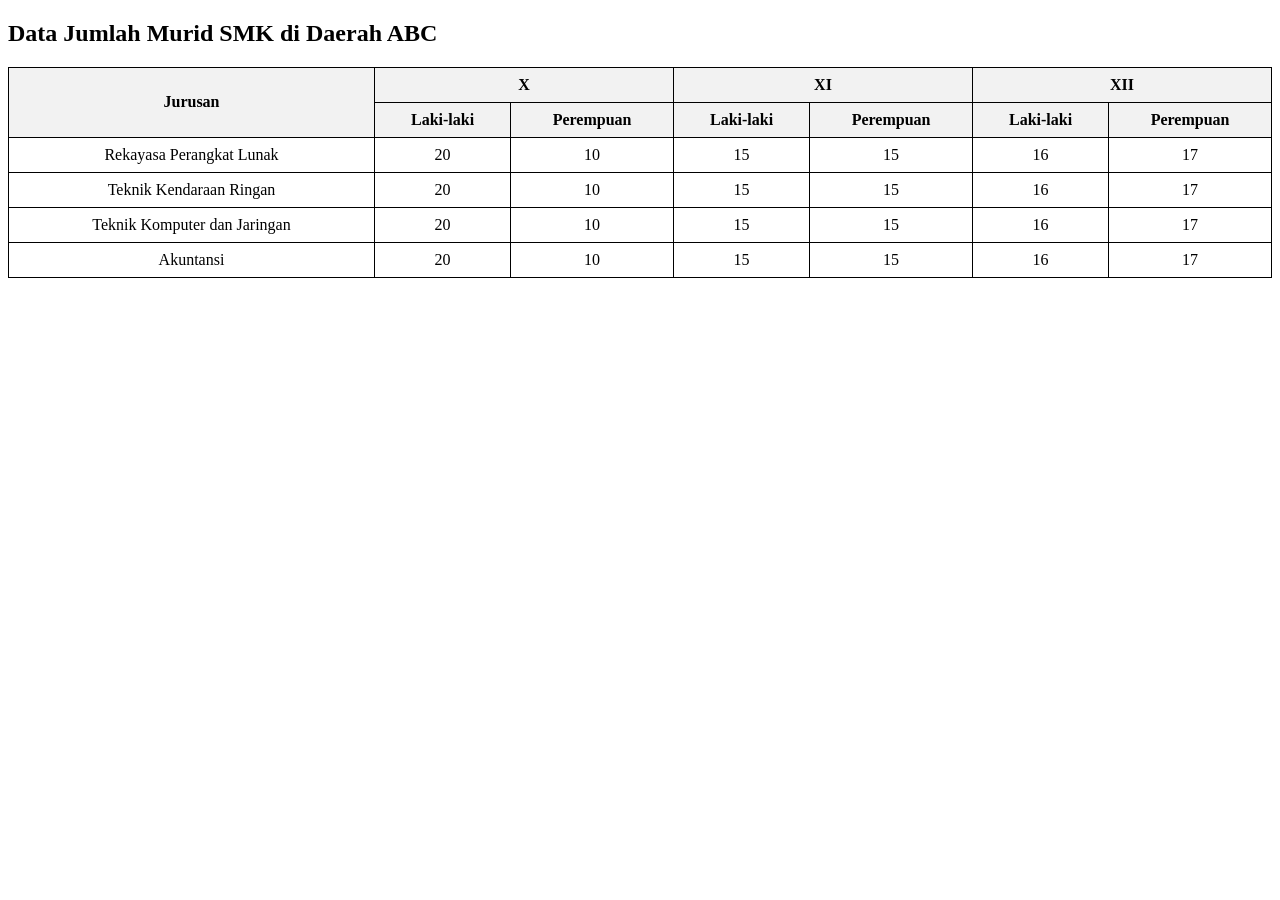
<file: tugas/HTML/tugas5 copy.html>
<!DOCTYPE html>
<html lang="id">
<head>
    <meta charset="UTF-8">
    <meta name="viewport" content="width=device-width, initial-scale=1.0">
    <title>Data Jumlah Murid SMK</title>
    <style>
        table {
            width: 100%;
            border-collapse: collapse;
            text-align: center;
        }
        th, td {
            border: 1px solid black;
            padding: 8px;
        }
        th {
            background-color: #f2f2f2;
        }
    </style>
</head>
<body>
    <h2>Data Jumlah Murid SMK di Daerah ABC</h2>
    <table>
        <tr>
            <th rowspan="2">Jurusan</th>
            <th colspan="2">X</th>
            <th colspan="2">XI</th>
            <th colspan="2">XII</th>
        </tr>
        <tr>
            <th>Laki-laki</th>
            <th>Perempuan</th>
            <th>Laki-laki</th>
            <th>Perempuan</th>
            <th>Laki-laki</th>
            <th>Perempuan</th>
        </tr>
        <tr>
            <td>Rekayasa Perangkat Lunak</td>
            <td>20</td>
            <td>10</td>
            <td>15</td>
            <td>15</td>
            <td>16</td>
            <td>17</td>
        </tr>
        <tr>
            <td>Teknik Kendaraan Ringan</td>
            <td>20</td>
            <td>10</td>
            <td>15</td>
            <td>15</td>
            <td>16</td>
            <td>17</td>
        </tr>
        <tr>
            <td>Teknik Komputer dan Jaringan</td>
            <td>20</td>
            <td>10</td>
            <td>15</td>
            <td>15</td>
            <td>16</td>
            <td>17</td>
        </tr>
        <tr>
            <td>Akuntansi</td>
            <td>20</td>
            <td>10</td>
            <td>15</td>
            <td>15</td>
            <td>16</td>
            <td>17</td>
        </tr>
    </table>
</body>
</html>
</file>
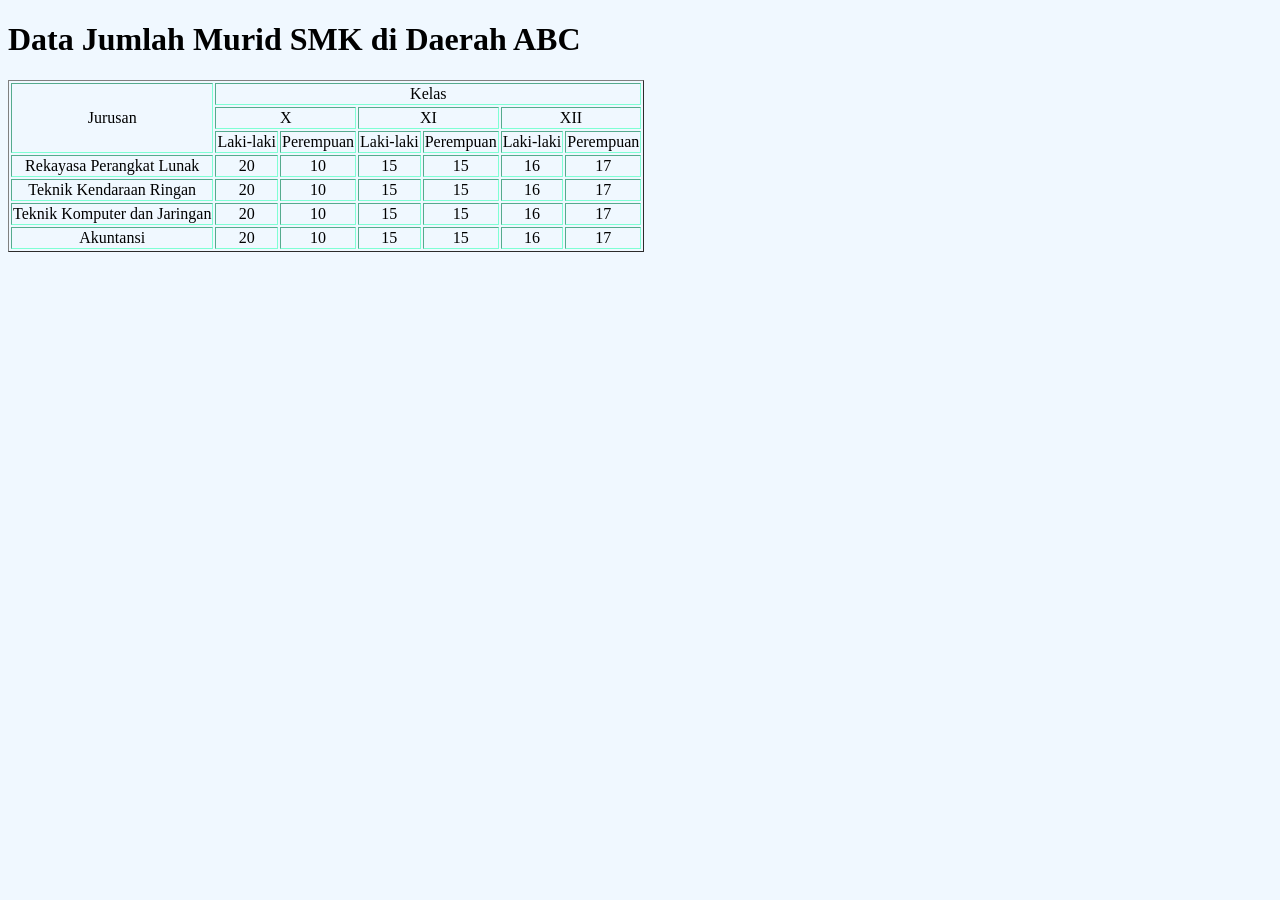
<file: tugas/HTML/tugas5.html>
<!DOCTYPE html>
<html lang="en">
<head>
  <meta charset="UTF-8">
  <meta name="viewport" content="width=device-width, initial-scale=1.0">
  <title>Document</title>
  <style>
    body {
      background-color: aliceblue;
      text-align: center;
    }
    td {
      text-align: center;
      border-color: aquamarine;
    }
    h1 {
      text-align: left;
    }
  </style>
</head>
<body>
  <h1>Data Jumlah Murid SMK di Daerah ABC</h1>
  <table border="1">
    <tr>
      <td rowspan="3">Jurusan</td>
      <td colspan="6">Kelas</td>
    </tr>
    <tr>
      <td colspan="2">X</td>
      <td colspan="2">XI</td>
      <td colspan="2">XII</td>
    </tr>
    <tr>
      <td>Laki-laki</td>
      <td>Perempuan</td>
      <td>Laki-laki</td>
      <td>Perempuan</td>
      <td>Laki-laki</td>
      <td>Perempuan</td>
    </tr>
    <tr>
      <td>Rekayasa Perangkat Lunak</td>
      <td>20</td>
      <td>10</td>
      <td>15</td>
      <td>15</td>
      <td>16</td>
      <td>17</td>
    </tr>
    <tr>
      <td>Teknik Kendaraan Ringan</td>
      <td>20</td>
      <td>10</td>
      <td>15</td>
      <td>15</td>
      <td>16</td>
      <td>17</td>
    </tr>
    <tr>
      <td>Teknik Komputer dan Jaringan</td>
      <td>20</td>
      <td>10</td>
      <td>15</td>
      <td>15</td>
      <td>16</td>
      <td>17</td>
    </tr>
    <tr>
      <td>Akuntansi</td>
      <td>20</td>
      <td>10</td>
      <td>15</td>
      <td>15</td>
      <td>16</td>
      <td>17</td>
    </tr>
  </table>
</body>
</html>
</file>
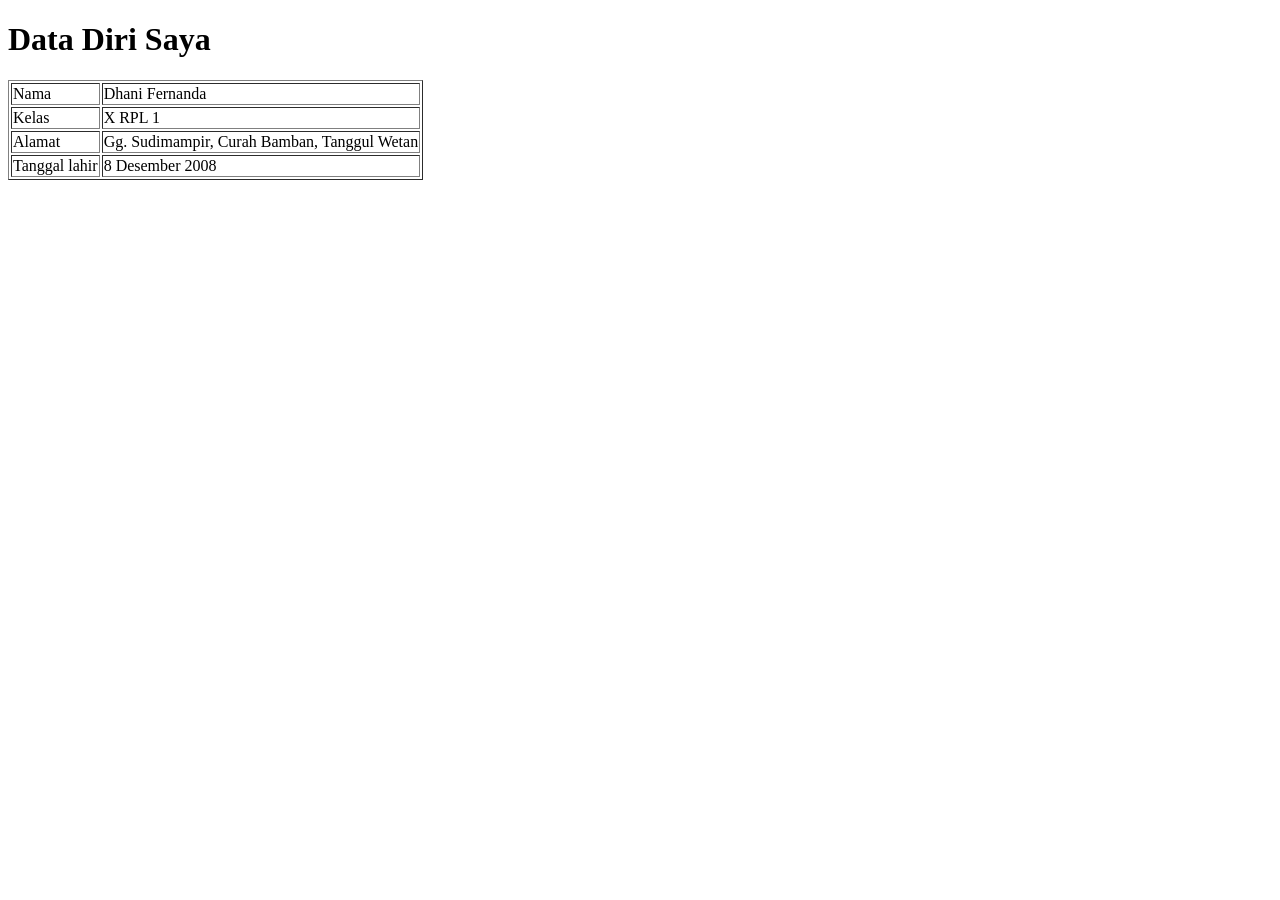
<file: tugas/HTML/tugas6.html>
<!DOCTYPE html>
<html lang="en">
<head>
    <meta charset="UTF-8">
    <meta name="viewport" content="width=device-width, initial-scale=1.0">
    <title>Document</title>
</head>
<body>
    <h1>Data Diri Saya</h1>
    <table border="1">
        <tr>
            <td>Nama</td>
            <td>Dhani Fernanda</td>
        </tr>
        <tr>
            <td>Kelas</td>
            <td>X RPL 1</td>
        </tr>
        <tr>
            <td>Alamat</td>
            <td>Gg. Sudimampir, Curah Bamban, Tanggul Wetan</td>
        </tr>
        <tr>
            <td>Tanggal lahir</td>
            <td>8 Desember 2008</td>
        </tr>
    </table>
</body>
</html>
</file>
<file: CloudFlare-HTML-Error-Pages/cdn-cgi/styles/main.css>
.container {
    width: 100%
}

.bg-white {
    --bg-opacity: 1;
    background-color: #fff;
    background-color: rgba(255,255,255,var(--bg-opacity))
}

.bg-center {
    background-position: 50%
}

.bg-no-repeat {
    background-repeat: no-repeat
}

.border-gray-300 {
    --border-opacity: 1;
    border-color: #ebebeb;
    border-color: rgba(235,235,235,var(--border-opacity))
}

.rounded {
    border-radius: .25rem
}

.border-solid {
    border-style: solid
}

.border-0 {
    border-width: 0
}

.border {
    border-width: 1px
}

.border-t {
    border-top-width: 1px
}

.cursor-pointer {
    cursor: pointer
}

.block {
    display: block
}

.inline-block {
    display: inline-block
}

.table {
    display: table
}

.hidden {
    display: none
}

.float-left {
    float: left
}

.clearfix:after {
    content: "";
    display: table;
    clear: both
}

.font-mono {
    font-family: monaco,courier,monospace
}

.font-light {
    font-weight: 300
}

.font-normal {
    font-weight: 400
}

.font-semibold {
    font-weight: 600
}

.h-12 {
    height: 3rem
}

.h-20 {
    height: 5rem
}

.text-13 {
    font-size: 13px
}

.text-15 {
    font-size: 15px
}

.text-60 {
    font-size: 60px
}

.text-2xl {
    font-size: 1.5rem
}

.text-3xl {
    font-size: 1.875rem
}

.leading-tight {
    line-height: 1.25
}

.leading-normal {
    line-height: 1.5
}

.leading-relaxed {
    line-height: 1.625
}

.leading-1\.3 {
    line-height: 1.3
}

.my-8 {
    margin-top: 2rem;
    margin-bottom: 2rem
}

.mx-auto {
    margin-left: auto;
    margin-right: auto
}

.mr-2 {
    margin-right: .5rem
}

.mb-2 {
    margin-bottom: .5rem
}

.mt-3 {
    margin-top: .75rem
}

.mb-4 {
    margin-bottom: 1rem
}

.ml-4 {
    margin-left: 1rem
}

.mt-6 {
    margin-top: 1.5rem
}

.mb-6 {
    margin-bottom: 1.5rem
}

.mb-8 {
    margin-bottom: 2rem
}

.mb-10 {
    margin-bottom: 2.5rem
}

.ml-10 {
    margin-left: 2.5rem
}

.mb-15 {
    margin-bottom: 3.75rem
}

.-ml-6 {
    margin-left: -1.5rem
}

.overflow-hidden {
    overflow: hidden
}

.p-0 {
    padding: 0
}

.py-2 {
    padding-top: .5rem;
    padding-bottom: .5rem
}

.px-4 {
    padding-left: 1rem;
    padding-right: 1rem
}

.py-8 {
    padding-top: 2rem;
    padding-bottom: 2rem
}

.py-10 {
    padding-top: 2.5rem;
    padding-bottom: 2.5rem
}

.py-15 {
    padding-top: 3.75rem;
    padding-bottom: 3.75rem
}

.pr-6 {
    padding-right: 1.5rem
}

.pt-10 {
    padding-top: 2.5rem
}

.absolute {
    position: absolute
}

.relative {
    position: relative
}

.left-1\/2 {
    left: 50%
}

.-bottom-4 {
    bottom: -1rem
}

.resize {
    resize: both
}

.text-center {
    text-align: center
}

.text-black-dark {
    --text-opacity: 1;
    color: #404040;
    color: rgba(64,64,64,var(--text-opacity))
}

.text-gray-600 {
    --text-opacity: 1;
    color: #999;
    color: rgba(153,153,153,var(--text-opacity))
}

.text-red-error {
    --text-opacity: 1;
    color: #bd2426;
    color: rgba(189,36,38,var(--text-opacity))
}

.text-green-success {
    --text-opacity: 1;
    color: #9bca3e;
    color: rgba(155,202,62,var(--text-opacity))
}

.antialiased {
    -webkit-font-smoothing: antialiased;
    -moz-osx-font-smoothing: grayscale
}

.truncate {
    overflow: hidden;
    text-overflow: ellipsis;
    white-space: nowrap
}

.w-12 {
    width: 3rem
}

.w-240 {
    width: 60rem
}

.w-1\/2 {
    width: 50%
}

.w-1\/3 {
    width: 33.333333%
}

.w-full {
    width: 100%
}

.transition {
    -webkit-transition-property: background-color,border-color,color,fill,stroke,opacity,box-shadow,-webkit-transform;
    transition-property: background-color,border-color,color,fill,stroke,opacity,box-shadow,-webkit-transform;
    transition-property: background-color,border-color,color,fill,stroke,opacity,box-shadow,transform;
    transition-property: background-color,border-color,color,fill,stroke,opacity,box-shadow,transform,-webkit-transform
}

body,html {
    --text-opacity: 1;
    color: #404040;
    color: rgba(64,64,64,var(--text-opacity));
    -webkit-font-smoothing: antialiased;
    -moz-osx-font-smoothing: grayscale;
    font-family: system-ui,-apple-system,BlinkMacSystemFont,Segoe UI,Roboto,Helvetica Neue,Arial,Noto Sans,sans-serif,Apple Color Emoji,Segoe UI Emoji,Segoe UI Symbol,Noto Color Emoji;
    font-size: 16px
}

*,body,html {
    margin: 0;
    padding: 0
}

* {
    box-sizing: border-box
}

a {
    --text-opacity: 1;
    color: #2f7bbf;
    color: rgba(47,123,191,var(--text-opacity));
    text-decoration: none;
    -webkit-transition-property: all;
    transition-property: all;
    -webkit-transition-duration: .15s;
    transition-duration: .15s;
    -webkit-transition-timing-function: cubic-bezier(0,0,.2,1);
    transition-timing-function: cubic-bezier(0,0,.2,1)
}

a:hover {
    --text-opacity: 1;
    color: #f68b1f;
    color: rgba(246,139,31,var(--text-opacity))
}

img {
    display: block;
    width: 100%;
    height: auto
}

#what-happened-section p {
    font-size: 15px;
    line-height: 1.5
}

strong {
    font-weight: 600
}

.bg-gradient-gray {
    background-image: -webkit-linear-gradient(top,#dedede,#ebebeb 3%,#ebebeb 97%,#dedede)
}

.cf-error-source:after {
    position: absolute;
    --bg-opacity: 1;
    background-color: #fff;
    background-color: rgba(255,255,255,var(--bg-opacity));
    width: 2.5rem;
    height: 2.5rem;
    --transform-translate-x: 0;
    --transform-translate-y: 0;
    --transform-rotate: 0;
    --transform-skew-x: 0;
    --transform-skew-y: 0;
    --transform-scale-x: 1;
    --transform-scale-y: 1;
    -webkit-transform: translateX(var(--transform-translate-x)) translateY(var(--transform-translate-y)) rotate(var(--transform-rotate)) skewX(var(--transform-skew-x)) skewY(var(--transform-skew-y)) scaleX(var(--transform-scale-x)) scaleY(var(--transform-scale-y));
    -ms-transform: translateX(var(--transform-translate-x)) translateY(var(--transform-translate-y)) rotate(var(--transform-rotate)) skewX(var(--transform-skew-x)) skewY(var(--transform-skew-y)) scaleX(var(--transform-scale-x)) scaleY(var(--transform-scale-y));
    transform: translateX(var(--transform-translate-x)) translateY(var(--transform-translate-y)) rotate(var(--transform-rotate)) skewX(var(--transform-skew-x)) skewY(var(--transform-skew-y)) scaleX(var(--transform-scale-x)) scaleY(var(--transform-scale-y));
    --transform-rotate: 45deg;
    content: "";
    bottom: -1.75rem;
    left: 50%;
    margin-left: -1.25rem;
    box-shadow: 0 0 4px 4px #dedede
}

@media screen and (max-width: 720px) {
    .cf-error-source:after {
        display:none
    }
}

.cf-icon-browser {
    background-image: url(../../cdn-cgi/images/cf-icon-browser.png)
}

.cf-icon-cloud {
    background-image: url(../../cdn-cgi/images/cf-icon-cloud.png)
}

.cf-icon-server {
    background-image: url(../../cdn-cgi/images/cf-icon-server.png)
}

.cf-icon-ok {
    background-image: url(../../cdn-cgi/images/cf-icon-ok.png)
}

.cf-icon-error {
    background-image: url(../../cdn-cgi/images/cf-icon-error.png)
}

#cf-wrapper .feedback-hidden {
    display: none
}

#cf-wrapper .feedback-success {
    min-height: 33px;
    line-height: 33px
}

#cf-wrapper .cf-button {
    color: #0051c3;
    font-size: 13px;
    border-color: #0045a6;
    -webkit-transition-timing-function: ease;
    transition-timing-function: ease;
    -webkit-transition-duration: .2s;
    transition-duration: .2s;
    -webkit-transition-property: background-color,border-color,color;
    transition-property: background-color,border-color,color
}

#cf-wrapper .cf-button:hover {
    color: #fff;
    background-color: #003681
}

.cf-error-footer .hidden {
    display: none
}

.cf-error-footer .cf-footer-ip-reveal-btn {
    -webkit-appearance: button;
    -moz-appearance: button;
    appearance: button;
    text-decoration: none;
    background: none;
    color: inherit;
    border: none;
    padding: 0;
    font: inherit;
    cursor: pointer;
    color: #0051c3;
    -webkit-transition: color .15s ease;
    transition: color .15s ease
}

.cf-error-footer .cf-footer-ip-reveal-btn:hover {
    color: #ee730a
}

.code-label {
    background-color: #d9d9d9;
    color: #313131;
    font-weight: 500;
    border-radius: 1.25rem;
    font-size: .75rem;
    line-height: 4.5rem;
    padding: .25rem .5rem;
    height: 4.5rem;
    white-space: nowrap;
    vertical-align: middle
}

@media (max-width: 639px) {
    .sm\:block {
        display:block
    }

    .sm\:hidden {
        display: none
    }

    .sm\:mb-1 {
        margin-bottom: .25rem
    }

    .sm\:mb-2 {
        margin-bottom: .5rem
    }

    .sm\:py-4 {
        padding-top: 1rem;
        padding-bottom: 1rem
    }

    .sm\:px-8 {
        padding-left: 2rem;
        padding-right: 2rem
    }

    .sm\:text-left {
        text-align: left
    }
}

@media (max-width: 720px) {
    .md\:border-gray-400 {
        --border-opacity:1;
        border-color: #dedede;
        border-color: rgba(222,222,222,var(--border-opacity))
    }

    .md\:border-solid {
        border-style: solid
    }

    .md\:border-0 {
        border-width: 0
    }

    .md\:border-b {
        border-bottom-width: 1px
    }

    .md\:block {
        display: block
    }

    .md\:inline-block {
        display: inline-block
    }

    .md\:hidden {
        display: none
    }

    .md\:float-none {
        float: none
    }

    .md\:text-3xl {
        font-size: 1.875rem
    }

    .md\:m-0 {
        margin: 0
    }

    .md\:mt-0 {
        margin-top: 0
    }

    .md\:mb-2 {
        margin-bottom: .5rem
    }

    .md\:p-0 {
        padding: 0
    }

    .md\:py-8 {
        padding-top: 2rem;
        padding-bottom: 2rem
    }

    .md\:px-8 {
        padding-left: 2rem;
        padding-right: 2rem
    }

    .md\:pr-0 {
        padding-right: 0
    }

    .md\:pb-10 {
        padding-bottom: 2.5rem
    }

    .md\:top-0 {
        top: 0
    }

    .md\:right-0 {
        right: 0
    }

    .md\:left-auto {
        left: auto
    }

    .md\:text-left {
        text-align: left
    }

    .md\:w-full {
        width: 100%
    }
}

@media (max-width: 1023px) {
    .lg\:text-sm {
        font-size:.875rem
    }

    .lg\:text-2xl {
        font-size: 1.5rem
    }

    .lg\:text-4xl {
        font-size: 2.25rem
    }

    .lg\:leading-relaxed {
        line-height: 1.625
    }

    .lg\:px-8 {
        padding-left: 2rem;
        padding-right: 2rem
    }

    .lg\:pt-6 {
        padding-top: 1.5rem
    }

    .lg\:w-full {
        width: 100%
    }
}
</file>
